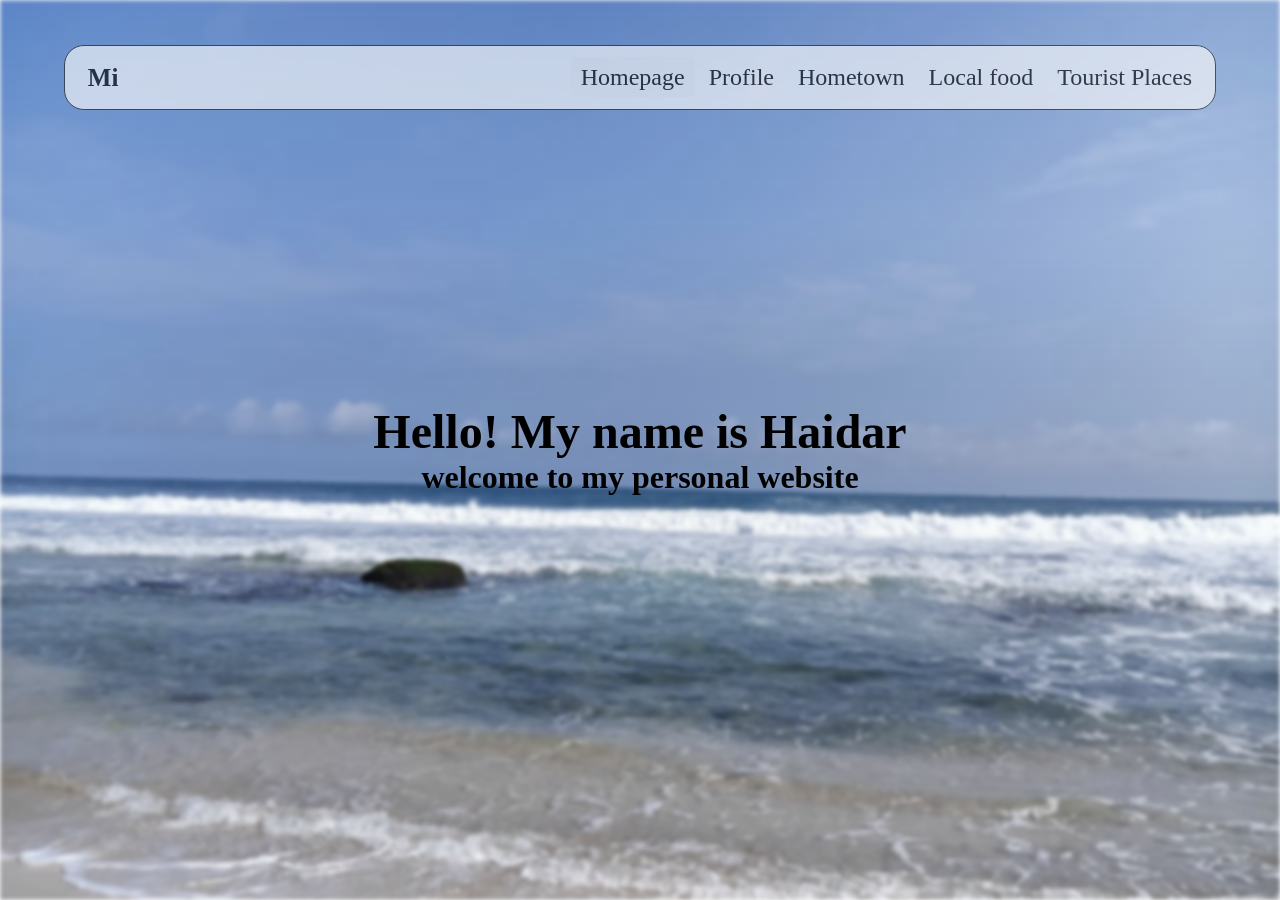
<file: index.html>
<!doctype html>
<html lang="en">
  <head>
    <meta charset="UTF-8" />
    <meta http-equiv="X-UA-Compatible" content="IE=edge" />
    <meta name="viewport" content="width=device-width, initial-scale=1.0" />
    <title>Home Page</title>
    <link rel="stylesheet" href="navbar.css" />
    <link rel="stylesheet" href="index.css" />
  </head>
  <body>
    <nav class="nav-bar">
      <div class="header">
        <a href="index.html" class="logo">Mi</a>
        <div class="header-right">
          <a class="active" href="index.html">Homepage</a>
          <a href="profile.html">Profile</a>
          <a href="hometown.html">Hometown</a>
          <a href="localFood.html">Local food</a>
          <a href="touristPlaces.html">Tourist Places</a>
        </div>
      </div>
    </nav>

    <div class="welcome">
      <h1>Hello! My name is Haidar</h1>
      <h2>welcome to my personal website</h2>
    </div>
    <img class="bg" src="assets/bg1.jpeg" />
  </body>
</html>
</file>
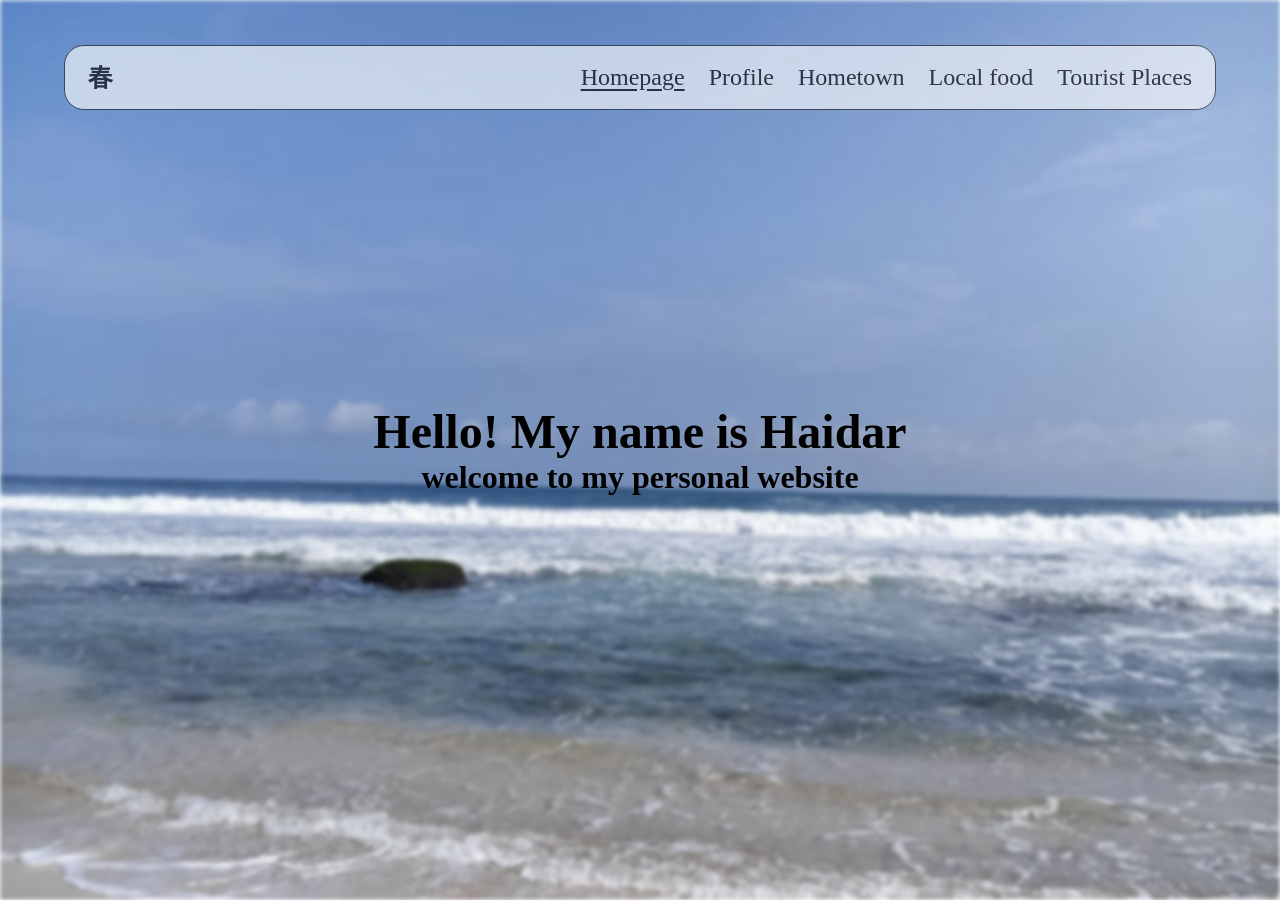
<file: quiz1/index.html>
<!doctype html>
<html lang="en">
  <head>
    <meta charset="UTF-8" />
    <meta http-equiv="X-UA-Compatible" content="IE=edge" />
    <meta name="viewport" content="width=device-width, initial-scale=1.0" />
    <title>Home Page</title>
    <link rel="stylesheet" href="/quiz1/assets/navbar.css" />
    <link rel="stylesheet" href="/quiz1/style.css" />
  </head>
  <body>
    <nav class="nav-bar">
      <div class="header">
        <a href="/quiz1/" class="logo">春</a>
        <div class="header-right">
          <a class="active" href="/quiz1">Homepage</a>
          <a href="/quiz1/profile">Profile</a>
          <a href="/quiz1/hometown">Hometown</a>
          <a href="/quiz1/food">Local food</a>
          <a href="/quiz1/tourist">Tourist Places</a>
        </div>
      </div>
    </nav>

    <div class="welcome">
      <h1>Hello! My name is Haidar</h1>
      <h2>welcome to my personal website</h2>
    </div>
    <img class="bg" src="/quiz1/assets/bg1.jpeg" />
  </body>
</html>
</file>
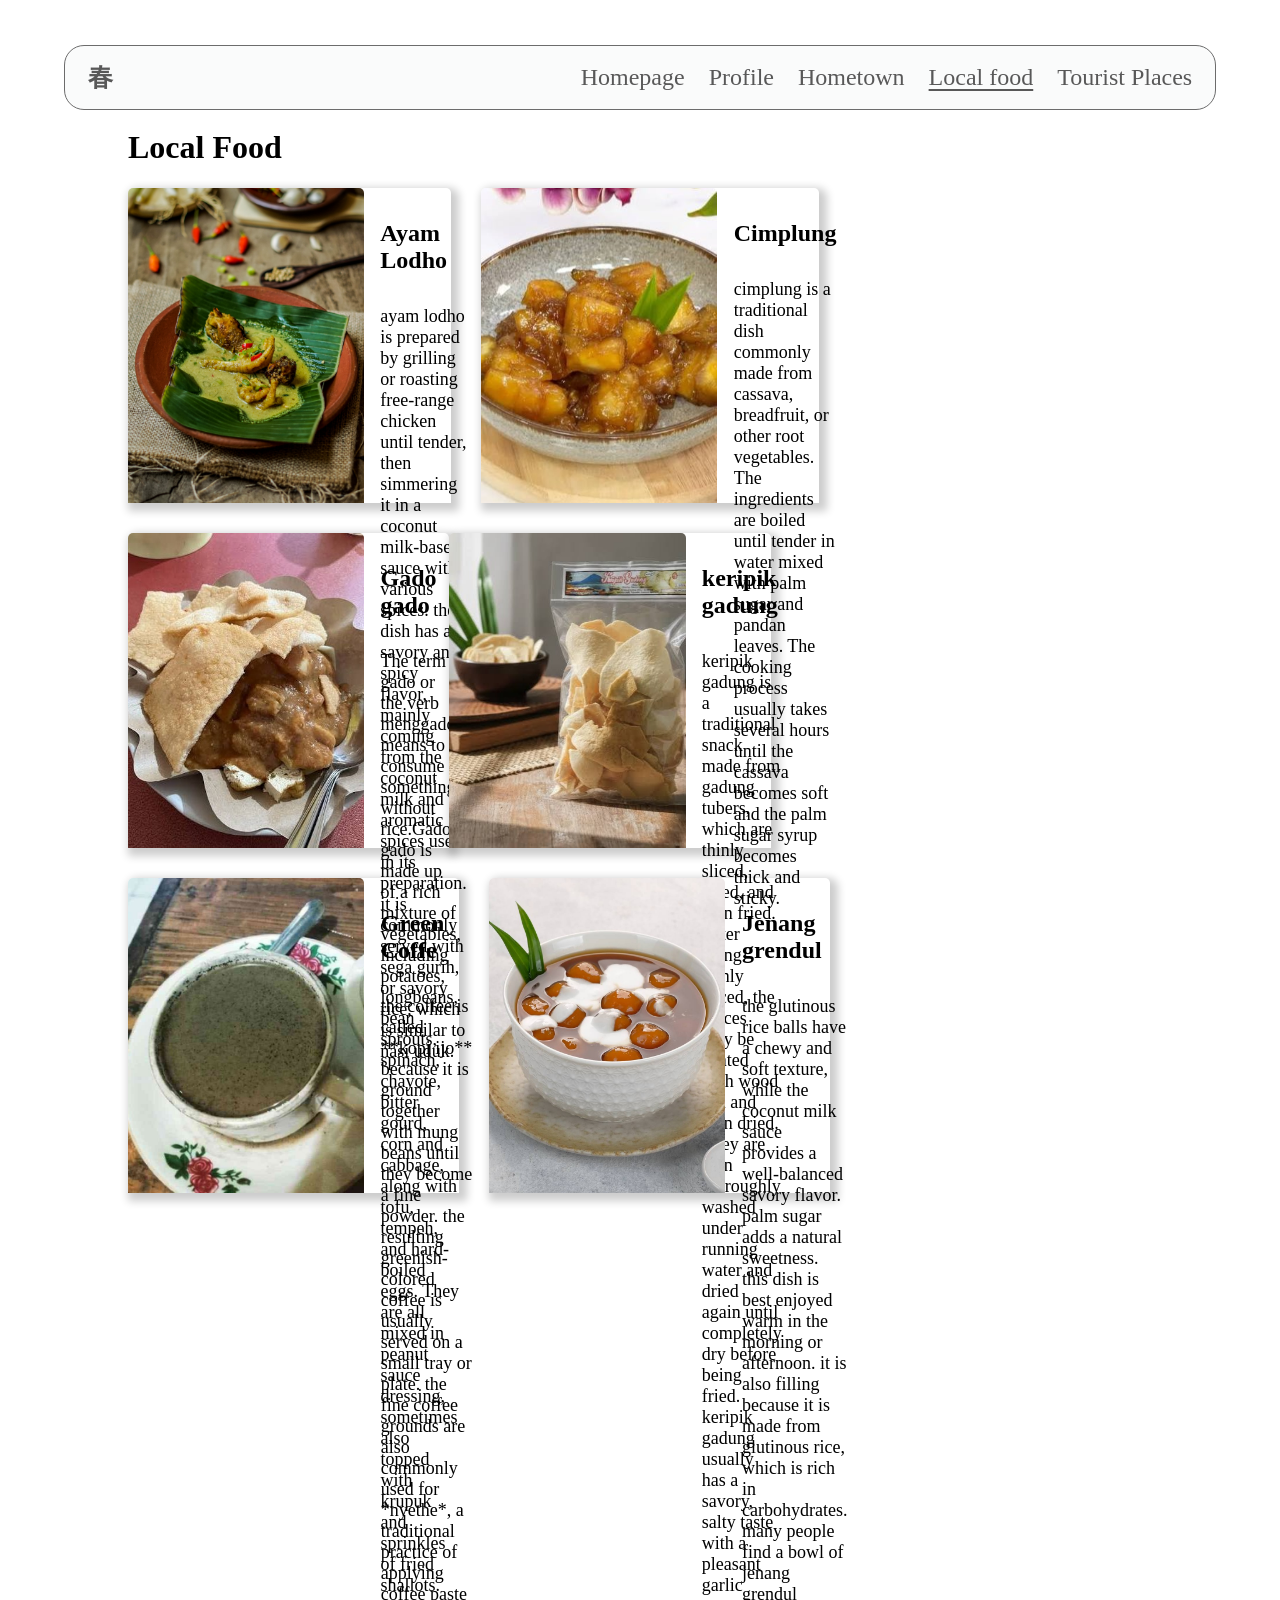
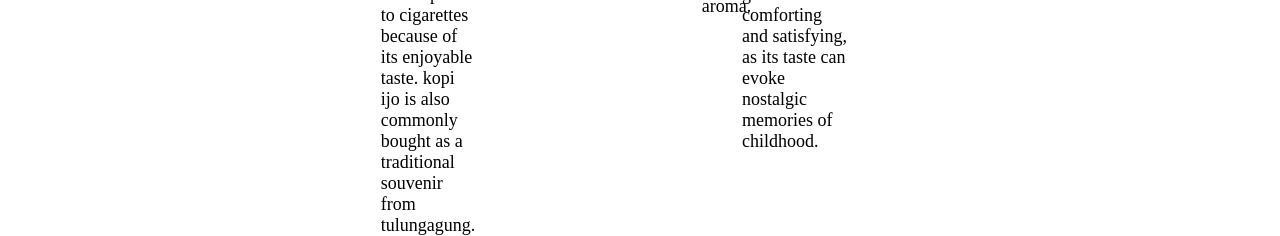
<file: quiz1/food/index.html>
<!doctype html>
<html lang="en">
  <head>
    <meta charset="UTF-8" />
    <meta http-equiv="X-UA-Compatible" content="IE=edge" />
    <meta name="viewport" content="width=device-width, initial-scale=1.0" />
    <title>Local Food</title>
    <link rel="stylesheet" href="/quiz1/assets/navbar.css" />
    <link rel="stylesheet" href="/quiz1/assets/cards.css" />
  </head>
  <body>
    <nav class="nav-bar">
      <div class="header">
        <a href="/quiz1" class="logo">春</a>
        <div class="header-right">
          <a href="/quiz1">Homepage</a>
          <a href="/quiz1/profile">Profile</a>
          <a href="/quiz1/hometown">Hometown</a>
          <a class="active" href="/quiz1/food">Local food</a>
          <a href="/quiz1/tourist">Tourist Places</a>
        </div>
      </div>
    </nav>

    <div class="main">
      <div class="main-title">
        <h1>Local Food</h1>
        <article></article>

        <div class="cards">
          <div class="card">
            <img
              src="/quiz1/assets/Ayam-lodho-bakar.jpg"
              alt="Ayam lodho"
              style="height: 100%"
            />
            <div class="container">
              <h4>Ayam Lodho</h4>
              <p>
                ayam lodho is prepared by grilling or roasting free-range
                chicken until tender, then simmering it in a coconut milk-based
                sauce with various spices. the dish has a savory and spicy
                flavor, mainly coming from the coconut milk and aromatic spices
                used in its preparation. it is commonly served with sega gurih,
                or savory rice, which is similar to nasi uduk.
              </p>
            </div>
          </div>
          <div class="card">
            <img
              src="/quiz1/assets/cimplung.jpg"
              alt="cimplung"
              style="height: 100%"
            />
            <div class="container">
              <h4>Cimplung</h4>
              <p>
                cimplung is a traditional dish commonly made from cassava,
                breadfruit, or other root vegetables. The ingredients are boiled
                until tender in water mixed with palm sugar and pandan leaves.
                The cooking process usually takes several hours until the
                cassava becomes soft and the palm sugar syrup becomes thick and
                sticky.
              </p>
            </div>
          </div>
          <div class="card">
            <img
              src="/quiz1/assets/gado gado.jpg"
              alt="Gado gado"
              style="height: 100%"
            />
            <div class="container">
              <h4>Gado gado</h4>
              <p>
                The term gado or the verb menggado means to consume something
                without rice.Gado-gado is made up of a rich mixture of
                vegetables, including potatoes, longbeans, bean sprouts,
                spinach, chayote, bitter gourd, corn and cabbage, along with
                tofu, tempeh, and hard-boiled eggs. They are all mixed in peanut
                sauce dressing, sometimes also topped with krupuk and sprinkles
                of fried shallots.
              </p>
            </div>
          </div>
          <div class="card">
            <img
              src="/quiz1/assets/Kerupuk-gadung.jpg"
              alt="Gadung (wild yam) crackers"
              style="height: 100%"
            />
            <div class="container">
              <h4>keripik gadung</h4>
              <p>
                keripik gadung is a traditional snack made from gadung tubers,
                which are thinly sliced, dried, and then fried. After being
                thinly sliced, the pieces may be coated with wood ash and then
                dried. They are then thoroughly washed under running water and
                dried again until completely dry before being fried. keripik
                gadung usually has a savory, salty taste with a pleasant garlic
                aroma.
              </p>
            </div>
          </div>
          <div class="card">
            <img
              src="/quiz1/assets/kopi ijo.jpg"
              alt="green coffe"
              style="height: 100%"
            />
            <div class="container">
              <h4>Green Coffe</h4>
              <p>
                the coffee is called **kopi ijo** because it is ground together
                with mung beans until they become a fine powder. the resulting
                greenish-colored coffee is usually served on a small tray or
                plate. the fine coffee grounds are also commonly used for
                *nyethe*, a traditional practice of applying coffee paste to
                cigarettes because of its enjoyable taste. kopi ijo is also
                commonly bought as a traditional souvenir from tulungagung.
              </p>
            </div>
          </div>
          <div class="card">
            <img
              src="/quiz1/assets/Jenang-Grendul.jpg"
              alt="jenang grendul"
              style="height: 100%"
            />
            <div class="container">
              <h4>Jenang grendul</h4>
              <p>
                the glutinous rice balls have a chewy and soft texture, while
                the coconut milk sauce provides a well-balanced savory flavor.
                palm sugar adds a natural sweetness. this dish is best enjoyed
                warm in the morning or afternoon. it is also filling because it
                is made from glutinous rice, which is rich in carbohydrates.
                many people find a bowl of jenang grendul comforting and
                satisfying, as its taste can evoke nostalgic memories of
                childhood.
              </p>
            </div>
          </div>
        </div>
      </div>
    </div>
  </body>
</html>
</file>
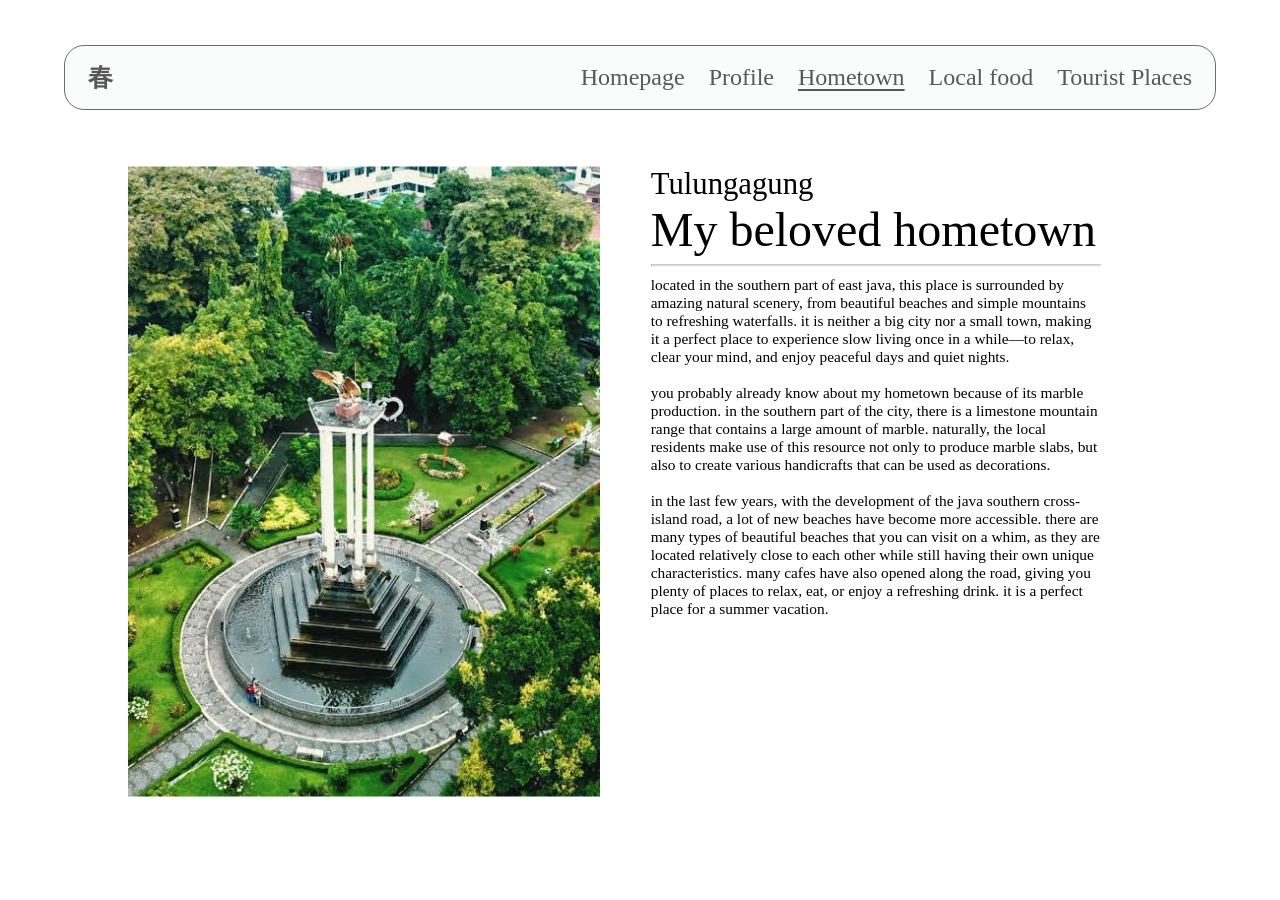
<file: quiz1/hometown/index.html>
<!doctype html>
<html lang="en">
  <head>
    <meta charset="UTF-8" />
    <meta http-equiv="X-UA-Compatible" content="IE=edge" />
    <meta name="viewport" content="width=device-width, initial-scale=1.0" />
    <title>Hometown</title>
    <link rel="stylesheet" href="/quiz1/assets/navbar.css" />
    <link rel="stylesheet" href="/quiz1/hometown/hometown.css" />
  </head>
  <body>
    <nav class="nav-bar">
      <div class="header">
        <a href="/quiz1" class="logo">春</a>
        <div class="header-right">
          <a href="/quiz1">Homepage</a>
          <a href="/quiz1/profile">Profile</a>
          <a class="active" href="/quiz1/hometown">Hometown</a>
          <a href="/quiz1/food">Local food</a>
          <a href="/quiz1/tourist">Tourist Places</a>
        </div>
      </div>
    </nav>

    <div class="center">
      <div class="main">
        <img src="/quiz1/assets/tulungagung.jpg" alt="foto tulungagung" />
        <div class="desc">
          <h1>Tulungagung</h1>
          <h2>My beloved hometown</h2>
          <hr />
          <article>
            located in the southern part of east java, this place is surrounded
            by amazing natural scenery, from beautiful beaches and simple
            mountains to refreshing waterfalls. it is neither a big city nor a
            small town, making it a perfect place to experience slow living once
            in a while—to relax, clear your mind, and enjoy peaceful days and
            quiet nights.
            <br />
            <br />
            you probably already know about my hometown because of its marble
            production. in the southern part of the city, there is a limestone
            mountain range that contains a large amount of marble. naturally,
            the local residents make use of this resource not only to produce
            marble slabs, but also to create various handicrafts that can be
            used as decorations.
            <br />
            <br />
            in the last few years, with the development of the java southern
            cross-island road, a lot of new beaches have become more accessible.
            there are many types of beautiful beaches that you can visit on a
            whim, as they are located relatively close to each other while still
            having their own unique characteristics. many cafes have also opened
            along the road, giving you plenty of places to relax, eat, or enjoy
            a refreshing drink. it is a perfect place for a summer vacation.
          </article>
        </div>
      </div>
    </div>
  </body>
</html>
</file>
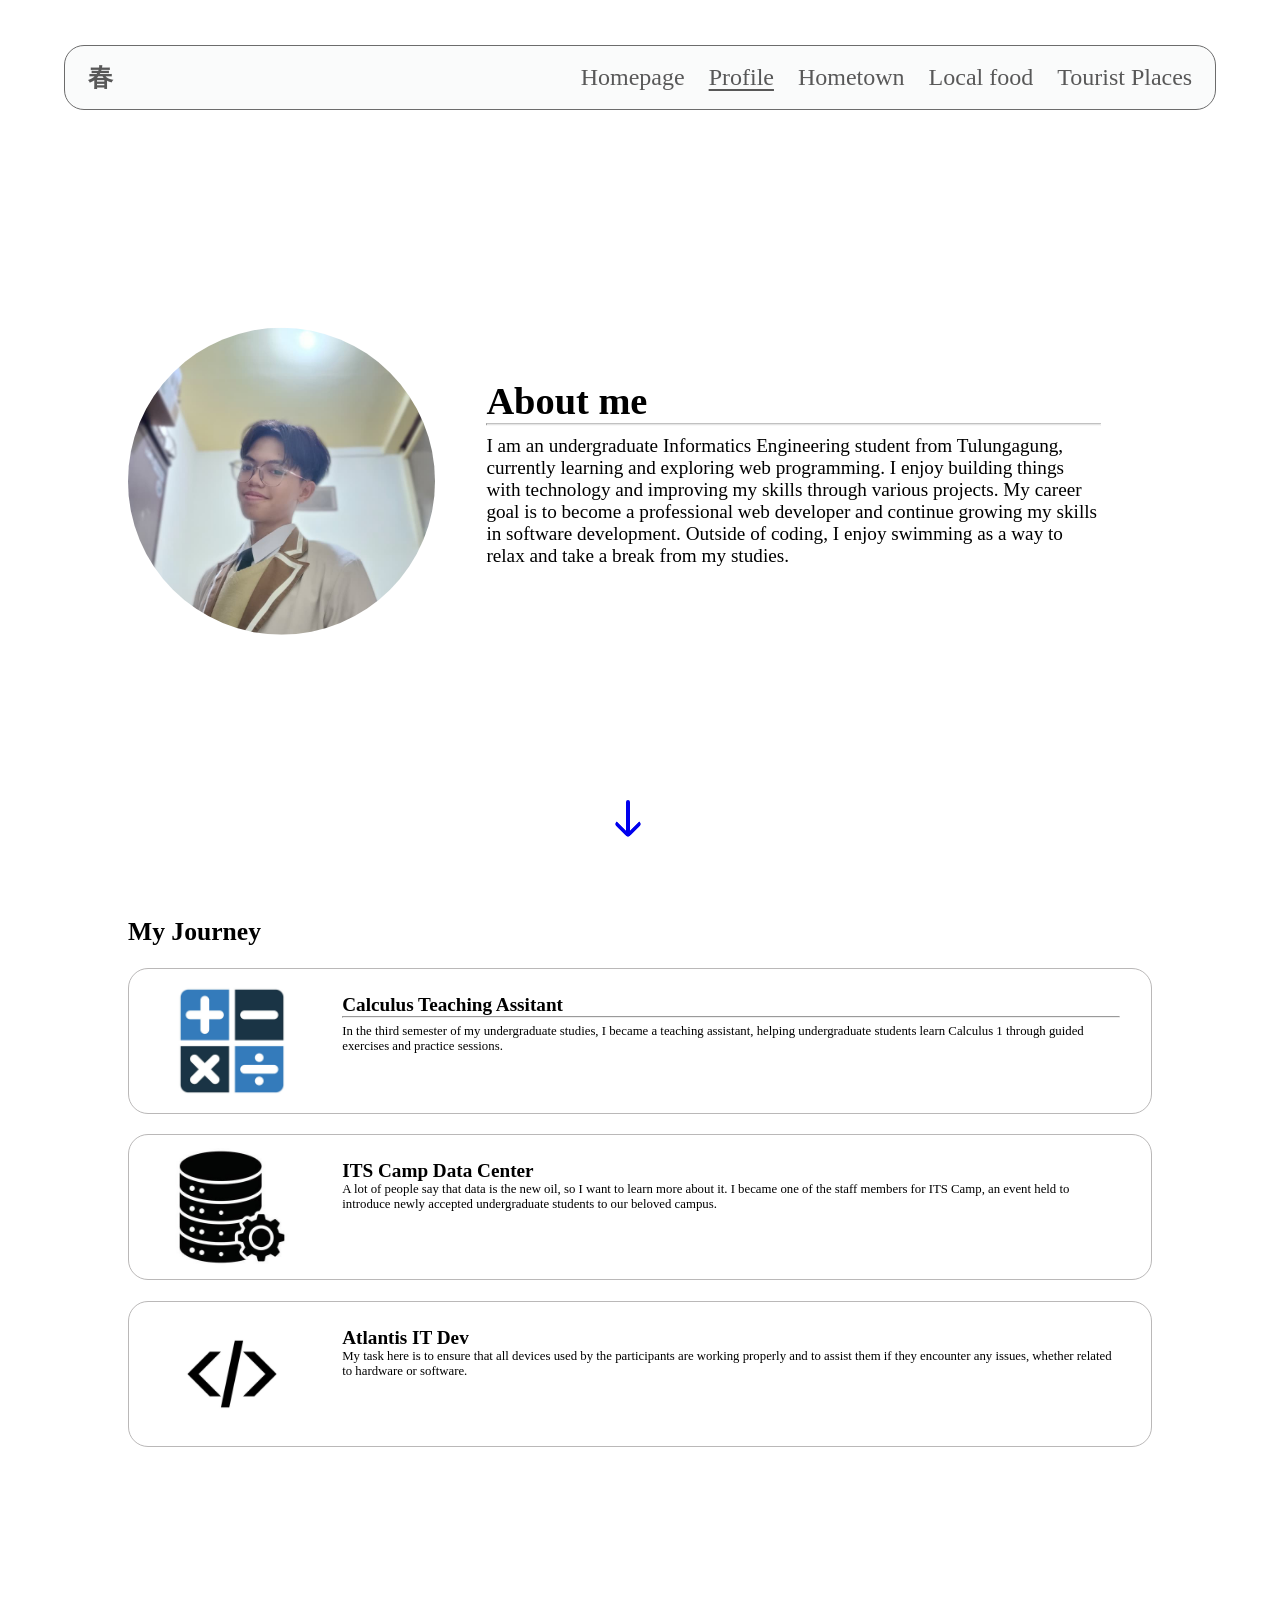
<file: quiz1/profile/index.html>
<!doctype html>
<html lang="en">
  <head>
    <meta charset="UTF-8" />
    <meta http-equiv="X-UA-Compatible" content="IE=edge" />
    <meta name="viewport" content="width=device-width, initial-scale=1.0" />
    <title>Profile</title>
    <link rel="stylesheet" href="/quiz1/assets/navbar.css" />
    <link rel="stylesheet" href="/quiz1/profile/profile.css" />
  </head>
  <body>
    <nav class="nav-bar">
      <div class="header">
        <a href="/quiz1" class="logo">春</a>
        <div class="header-right">
          <a href="/quiz1">Homepage</a>
          <a class="active" href="/quiz1/profile">Profile</a>
          <a href="/quiz1/hometown">Hometown</a>
          <a href="/quiz1/food">Local food</a>
          <a href="/quiz1/tourist">Tourist Places</a>
        </div>
      </div>
    </nav>

    <div class="aboutMe">
      <img src="/quiz1/assets/me.jpeg" alt="myself" />
      <div class="description">
        <h1>About me</h1>
        <hr />
        <article class="desc">
          I am an undergraduate Informatics Engineering student from
          Tulungagung, currently learning and exploring web programming. I enjoy
          building things with technology and improving my skills through
          various projects. My career goal is to become a professional web
          developer and continue growing my skills in software development.
          Outside of coding, I enjoy swimming as a way to relax and take a break
          from my studies.
        </article>
      </div>
    </div>

    <a href="#end">
      <div class="down-arrow"></div>
    </a>

    <div class="journey">
      <h1>My Journey</h1>
      <div class="resume">
        <img src="/quiz1/assets/math.jpg" alt="mathIcon" />
        <div class="desc">
          <h2>Calculus Teaching Assitant</h2>
          <hr />
          <article>
            In the third semester of my undergraduate studies, I became a
            teaching assistant, helping undergraduate students learn Calculus 1
            through guided exercises and practice sessions.
          </article>
        </div>
      </div>
      <div class="resume">
        <img src="/quiz1/assets/datcen.jpg" alt="data management" />
        <div class="desc">
          <h2>ITS Camp Data Center</h2>
          <article>
            A lot of people say that data is the new oil, so I want to learn
            more about it. I became one of the staff members for ITS Camp, an
            event held to introduce newly accepted undergraduate students to our
            beloved campus.
          </article>
        </div>
      </div>
      <div class="resume" id="end">
        <img src="/quiz1/assets/coding.jpg" alt="" />
        <div class="desc">
          <h2>Atlantis IT Dev</h2>
          <article>
            My task here is to ensure that all devices used by the participants
            are working properly and to assist them if they encounter any
            issues, whether related to hardware or software.
          </article>
        </div>
      </div>
    </div>
  </body>
</html>
</file>
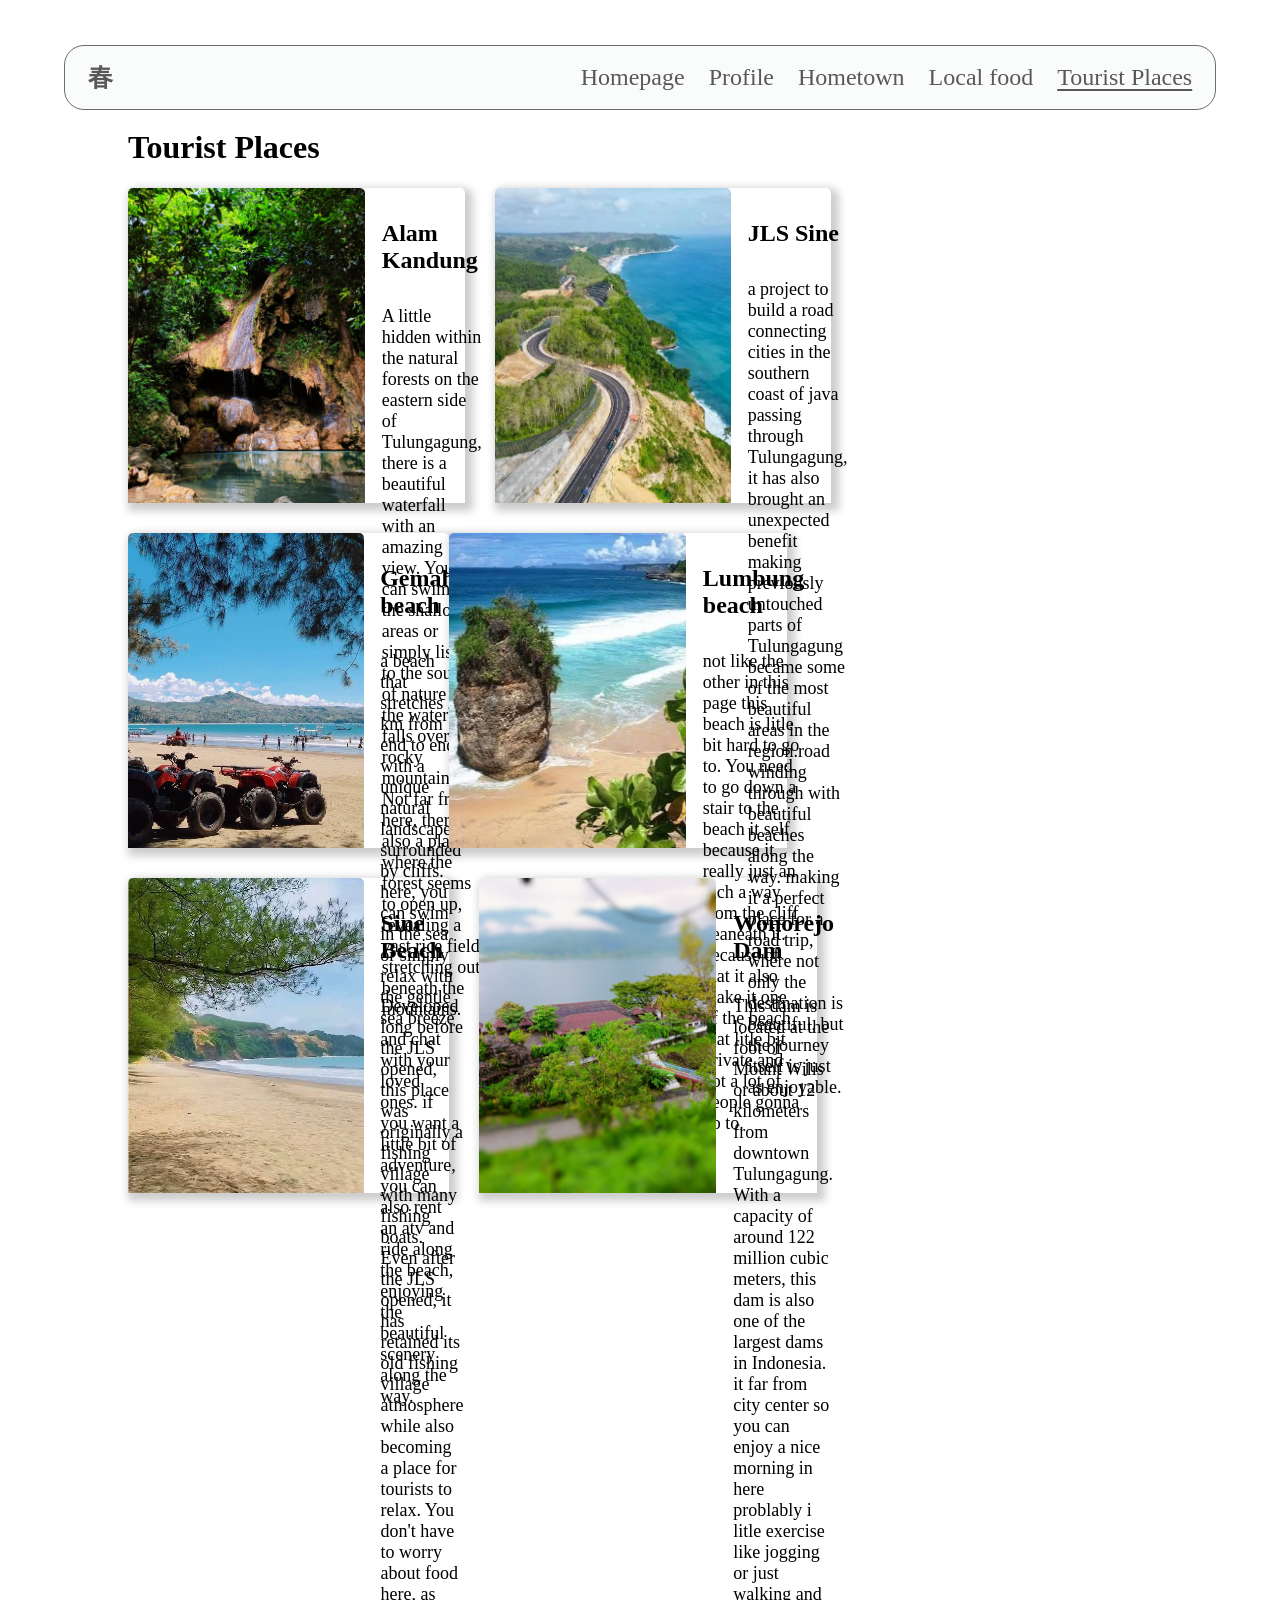
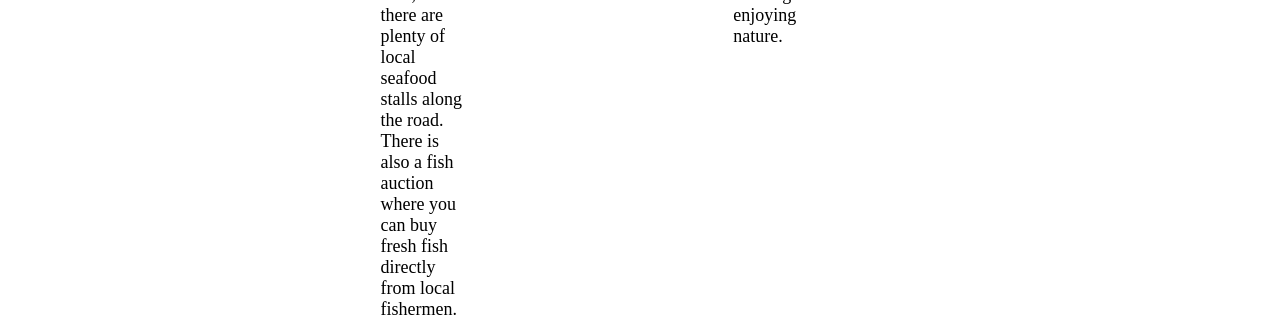
<file: quiz1/tourist/index.html>
<!doctype html>
<html lang="en">
  <head>
    <meta charset="UTF-8" />
    <meta http-equiv="X-UA-Compatible" content="IE=edge" />
    <meta name="viewport" content="width=device-width, initial-scale=1.0" />
    <title>Tourist Place</title>
    <link rel="stylesheet" href="/quiz1/assets/navbar.css" />
    <link rel="stylesheet" href="/quiz1/assets/cards.css" />
  </head>
  <body>
    <nav class="nav-bar">
      <div class="header">
        <a href="/quiz1" class="logo">春</a>
        <div class="header-right">
          <a href="/quiz1">Homepage</a>
          <a href="/quiz1/profile/">Profile</a>
          <a href="/quiz1/hometown">Hometown</a>
          <a href="/quiz1/food">Local food</a>
          <a class="active" href="/quiz1/tourist">Tourist Places</a>
        </div>
      </div>
    </nav>

    <div class="main">
      <div class="main-title">
        <h1>Tourist Places</h1>
        <article></article>

        <div class="cards">
          <div class="card">
            <img
              src="/quiz1/assets/alam kandung.jpeg"
              alt="alam kandung"
              style="height: 100%"
            />
            <div class="container">
              <h4>Alam Kandung</h4>
              <p>
                A little hidden within the natural forests on the eastern side
                of Tulungagung, there is a beautiful waterfall with an amazing
                view. You can swim in the shallow areas or simply listen to the
                sounds of nature as the water falls over the rocky mountains.
                Not far from here, there is also a place where the forest seems
                to open up, revealing a vast rice field stretching out beneath
                the mountains.
              </p>
            </div>
          </div>
          <div class="card">
            <img
              src="/quiz1/assets/jls sine.jpg"
              alt="JLS Sine"
              style="height: 100%"
            />
            <div class="container">
              <h4>JLS Sine</h4>
              <p>
                a project to build a road connecting cities in the southern
                coast of java passing through Tulungagung, it has also brought
                an unexpected benefit making previously untouched parts of
                Tulungagung became some of the most beautiful areas in the
                region.road winding through with beautiful beaches along the
                way. making it a perfect place for a road trip, where not only
                the destination is beautiful, but the journey itself is just as
                enjoyable.
              </p>
            </div>
          </div>
          <div class="card">
            <img
              src="/quiz1/assets/pantai gemah.jpg"
              alt="Avatar"
              style="height: 100%"
            />
            <div class="container">
              <h4>Gemah beach</h4>
              <p>
                a beach that stretches 2 km from end to end, with a unique
                natural landscape surrounded by cliffs. here, you can swim in
                the sea or simply relax with the gentle sea breeze and chat with
                your loved ones. if you want a little bit of adventure, you can
                also rent an atv and ride along the beach, enjoying the
                beautiful scenery along the way.
              </p>
            </div>
          </div>
          <div class="card">
            <img
              src="/quiz1/assets/pantai lumbung.jpg"
              alt="pantai lumbung"
              style="height: 100%"
            />
            <div class="container">
              <h4>Lumbung beach</h4>
              <p>
                not like the other in this page this beach is litle bit hard to
                go to. You need to go down a stair to the beach it self because
                it really just an inch a way from the cliff beaneath it. because
                of that it also make it one of the beach that litle bit private
                and not a lot of people gonna go to.
              </p>
            </div>
          </div>
          <div class="card">
            <img
              src="/quiz1/assets/pantai sine.jpg"
              alt="pantai sine"
              style="height: 100%"
            />
            <div class="container">
              <h4>Sine Beach</h4>
              <p>
                Developed long before the JLS opened, this place was originally
                a fishing village with many fishing boats. Even after the JLS
                opened, it has retained its old fishing village atmosphere while
                also becoming a place for tourists to relax. You don't have to
                worry about food here, as there are plenty of local seafood
                stalls along the road. There is also a fish auction where you
                can buy fresh fish directly from local fishermen.
              </p>
            </div>
          </div>
          <div class="card">
            <img
              src="/quiz1/assets/wonorejo resorvoir.jpeg"
              alt="wonorejo dam"
              style="height: 100%"
            />
            <div class="container">
              <h4>Wonorejo Dam</h4>
              <p>
                This dam is located at the foot of Mount Wilis or about 12
                kilometers from downtown Tulungagung. With a capacity of around
                122 million cubic meters, this dam is also one of the largest
                dams in Indonesia. it far from city center so you can enjoy a
                nice morning in here problably i litle exercise like jogging or
                just walking and enjoying nature.
              </p>
            </div>
          </div>
        </div>
      </div>
    </div>
  </body>
</html>
</file>
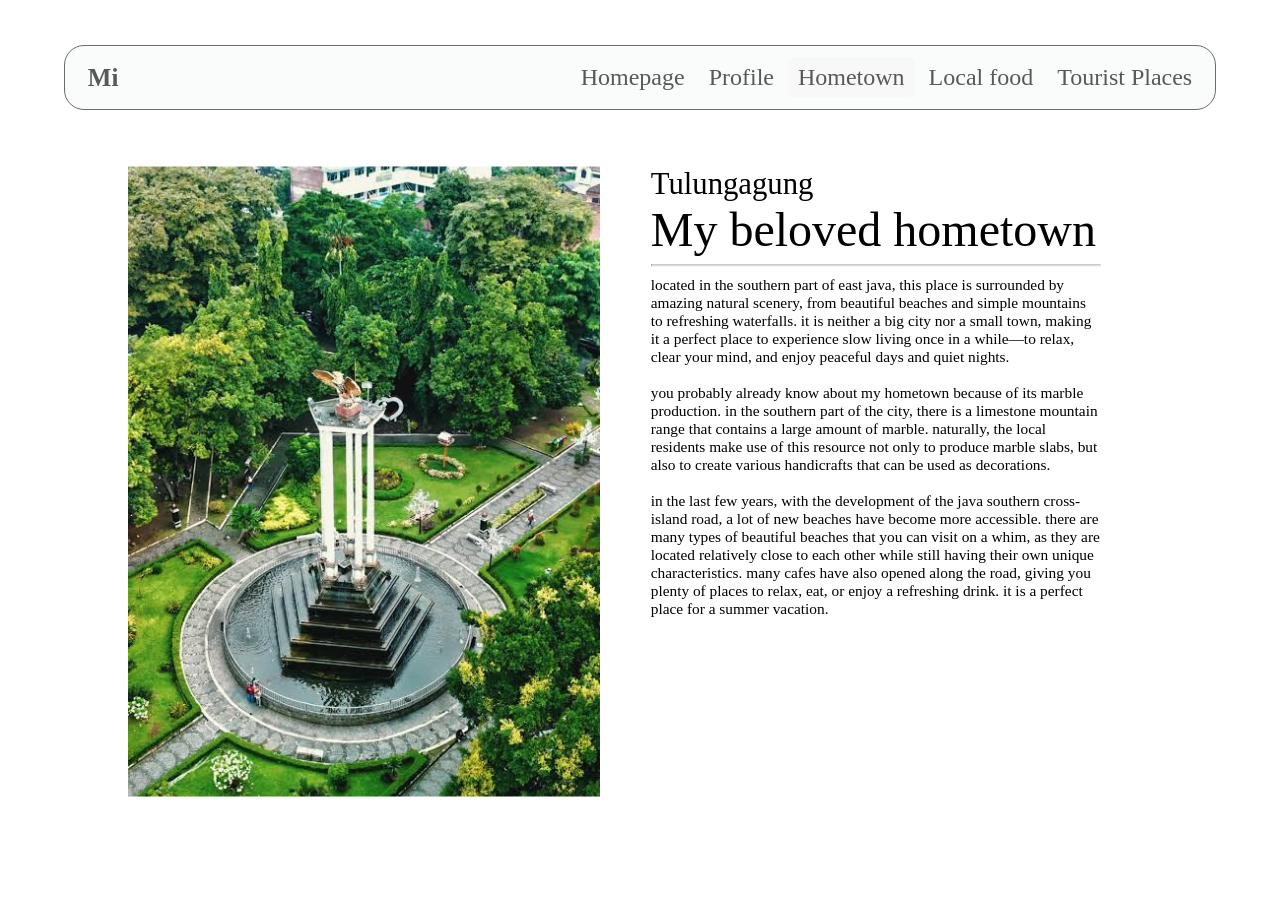
<file: hometown.html>
<!doctype html>
<html lang="en">
  <head>
    <meta charset="UTF-8" />
    <meta http-equiv="X-UA-Compatible" content="IE=edge" />
    <meta name="viewport" content="width=device-width, initial-scale=1.0" />
    <title>Hometown</title>
    <link rel="stylesheet" href="navbar.css" />
    <link rel="stylesheet" href="hometown.css" />
  </head>
  <body>
    <nav class="nav-bar">
      <div class="header">
        <a href="index.html" class="logo">Mi</a>
        <div class="header-right">
          <a href="index.html">Homepage</a>
          <a href="profile.html">Profile</a>
          <a class="active" href="hometown.html">Hometown</a>
          <a href="localFood.html">Local food</a>
          <a href="touristPlaces.html">Tourist Places</a>
        </div>
      </div>
    </nav>

    <div class="center">
      <div class="main">
        <img src="assets/tulungagung.jpg" alt="foto tulungagung" />
        <div class="desc">
          <h1>Tulungagung</h1>
          <h2>My beloved hometown</h2>
          <hr />
          <article>
            located in the southern part of east java, this place is surrounded
            by amazing natural scenery, from beautiful beaches and simple
            mountains to refreshing waterfalls. it is neither a big city nor a
            small town, making it a perfect place to experience slow living once
            in a while—to relax, clear your mind, and enjoy peaceful days and
            quiet nights.
            <br />
            <br />
            you probably already know about my hometown because of its marble
            production. in the southern part of the city, there is a limestone
            mountain range that contains a large amount of marble. naturally,
            the local residents make use of this resource not only to produce
            marble slabs, but also to create various handicrafts that can be
            used as decorations.
            <br />
            <br />
            in the last few years, with the development of the java southern
            cross-island road, a lot of new beaches have become more accessible.
            there are many types of beautiful beaches that you can visit on a
            whim, as they are located relatively close to each other while still
            having their own unique characteristics. many cafes have also opened
            along the road, giving you plenty of places to relax, eat, or enjoy
            a refreshing drink. it is a perfect place for a summer vacation.
          </article>
        </div>
      </div>
    </div>
  </body>
</html>
</file>
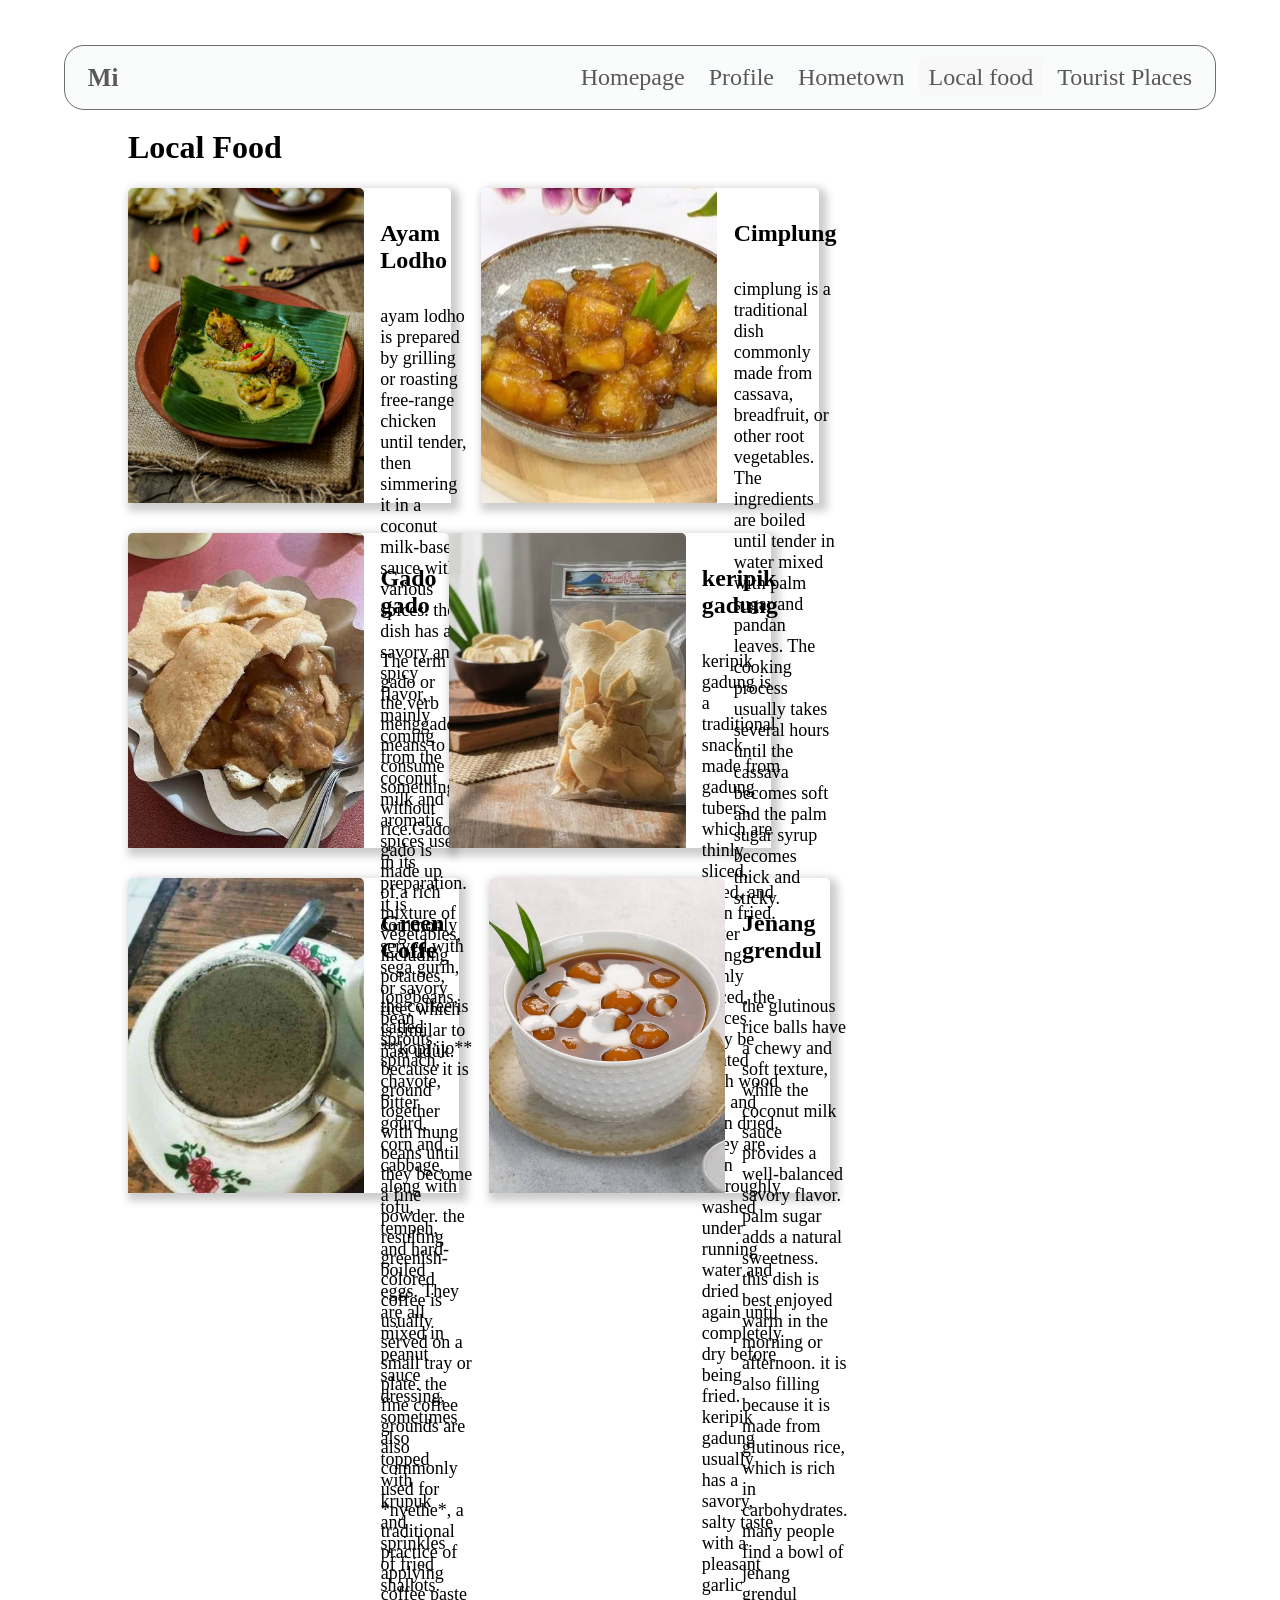
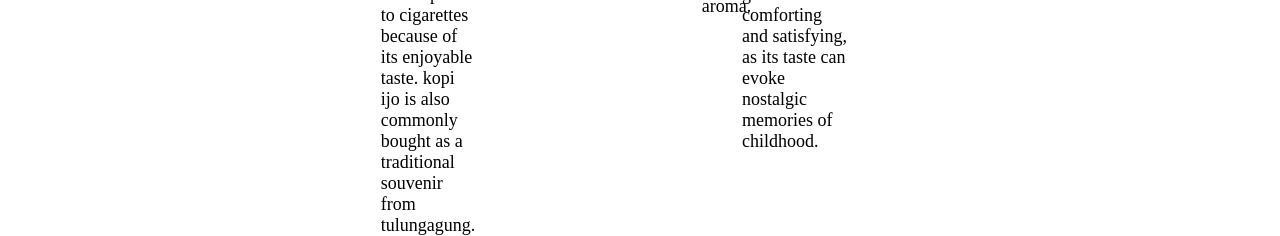
<file: localFood.html>
<!doctype html>
<html lang="en">
  <head>
    <meta charset="UTF-8" />
    <meta http-equiv="X-UA-Compatible" content="IE=edge" />
    <meta name="viewport" content="width=device-width, initial-scale=1.0" />
    <title>Local Food</title>
    <link rel="stylesheet" href="navbar.css" />
    <link rel="stylesheet" href="cards.css" />
  </head>
  <body>
    <nav class="nav-bar">
      <div class="header">
        <a href="index.html" class="logo">Mi</a>
        <div class="header-right">
          <a href="index.html">Homepage</a>
          <a href="profile.html">Profile</a>
          <a href="hometown.html">Hometown</a>
          <a class="active" href="localFood.html">Local food</a>
          <a href="touristPlaces.html">Tourist Places</a>
        </div>
      </div>
    </nav>

    <div class="main">
      <div class="main-title">
        <h1>Local Food</h1>
        <article></article>

        <div class="cards">
          <div class="card">
            <img
              src="assets/Ayam-lodho-bakar.jpg"
              alt="Ayam lodho"
              style="height: 100%"
            />
            <div class="container">
              <h4>Ayam Lodho</h4>
              <p>
                ayam lodho is prepared by grilling or roasting free-range
                chicken until tender, then simmering it in a coconut milk-based
                sauce with various spices. the dish has a savory and spicy
                flavor, mainly coming from the coconut milk and aromatic spices
                used in its preparation. it is commonly served with sega gurih,
                or savory rice, which is similar to nasi uduk.
              </p>
            </div>
          </div>
          <div class="card">
            <img
              src="assets/cimplung.jpg"
              alt="cimplung"
              style="height: 100%"
            />
            <div class="container">
              <h4>Cimplung</h4>
              <p>
                cimplung is a traditional dish commonly made from cassava,
                breadfruit, or other root vegetables. The ingredients are boiled
                until tender in water mixed with palm sugar and pandan leaves.
                The cooking process usually takes several hours until the
                cassava becomes soft and the palm sugar syrup becomes thick and
                sticky.
              </p>
            </div>
          </div>
          <div class="card">
            <img
              src="assets/gado gado.jpg"
              alt="Gado gado"
              style="height: 100%"
            />
            <div class="container">
              <h4>Gado gado</h4>
              <p>
                The term gado or the verb menggado means to consume something
                without rice.Gado-gado is made up of a rich mixture of
                vegetables, including potatoes, longbeans, bean sprouts,
                spinach, chayote, bitter gourd, corn and cabbage, along with
                tofu, tempeh, and hard-boiled eggs. They are all mixed in peanut
                sauce dressing, sometimes also topped with krupuk and sprinkles
                of fried shallots.
              </p>
            </div>
          </div>
          <div class="card">
            <img
              src="assets/Kerupuk-gadung.jpg"
              alt="Gadung (wild yam) crackers"
              style="height: 100%"
            />
            <div class="container">
              <h4>keripik gadung</h4>
              <p>
                keripik gadung is a traditional snack made from gadung tubers,
                which are thinly sliced, dried, and then fried. After being
                thinly sliced, the pieces may be coated with wood ash and then
                dried. They are then thoroughly washed under running water and
                dried again until completely dry before being fried. keripik
                gadung usually has a savory, salty taste with a pleasant garlic
                aroma.
              </p>
            </div>
          </div>
          <div class="card">
            <img
              src="assets/kopi ijo.jpg"
              alt="green coffe"
              style="height: 100%"
            />
            <div class="container">
              <h4>Green Coffe</h4>
              <p>
                the coffee is called **kopi ijo** because it is ground together
                with mung beans until they become a fine powder. the resulting
                greenish-colored coffee is usually served on a small tray or
                plate. the fine coffee grounds are also commonly used for
                *nyethe*, a traditional practice of applying coffee paste to
                cigarettes because of its enjoyable taste. kopi ijo is also
                commonly bought as a traditional souvenir from tulungagung.
              </p>
            </div>
          </div>
          <div class="card">
            <img
              src="assets/Jenang-Grendul.jpg"
              alt="jenang grendul"
              style="height: 100%"
            />
            <div class="container">
              <h4>Jenang grendul</h4>
              <p>
                the glutinous rice balls have a chewy and soft texture, while
                the coconut milk sauce provides a well-balanced savory flavor.
                palm sugar adds a natural sweetness. this dish is best enjoyed
                warm in the morning or afternoon. it is also filling because it
                is made from glutinous rice, which is rich in carbohydrates.
                many people find a bowl of jenang grendul comforting and
                satisfying, as its taste can evoke nostalgic memories of
                childhood.
              </p>
            </div>
          </div>
        </div>
      </div>
    </div>
  </body>
</html>
</file>
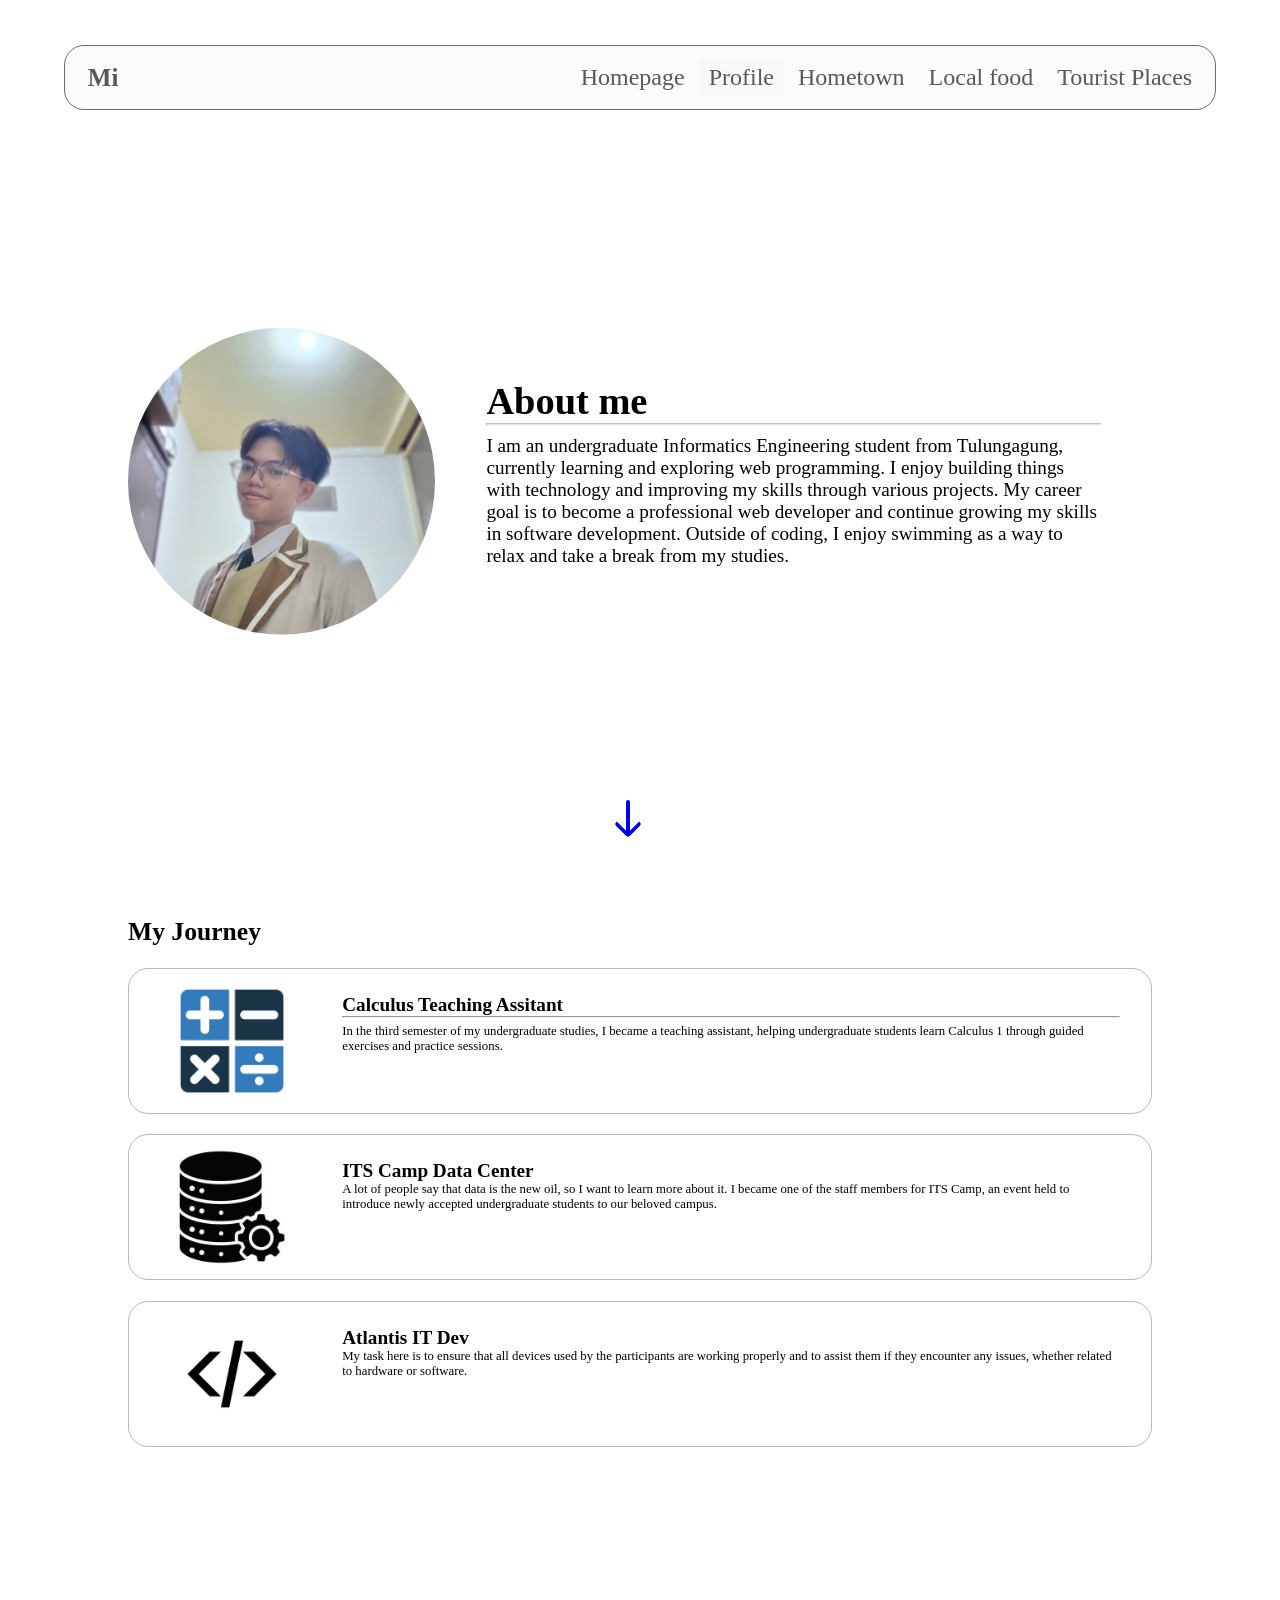
<file: profile.html>
<!doctype html>
<html lang="en">
  <head>
    <meta charset="UTF-8" />
    <meta http-equiv="X-UA-Compatible" content="IE=edge" />
    <meta name="viewport" content="width=device-width, initial-scale=1.0" />
    <title>Profile</title>
    <link rel="stylesheet" href="navbar.css" />
    <link rel="stylesheet" href="profile.css" />
  </head>
  <body>
    <nav class="nav-bar">
      <div class="header">
        <a href="index.html" class="logo">Mi</a>
        <div class="header-right">
          <a href="index.html">Homepage</a>
          <a class="active" href="profile.html">Profile</a>
          <a href="hometown.html">Hometown</a>
          <a href="localFood.html">Local food</a>
          <a href="touristPlaces.html">Tourist Places</a>
        </div>
      </div>
    </nav>

    <div class="aboutMe">
      <img src="assets/me.jpeg" alt="myself" />
      <div class="description">
        <h1>About me</h1>
        <hr />
        <article class="desc">
          I am an undergraduate Informatics Engineering student from
          Tulungagung, currently learning and exploring web programming. I enjoy
          building things with technology and improving my skills through
          various projects. My career goal is to become a professional web
          developer and continue growing my skills in software development.
          Outside of coding, I enjoy swimming as a way to relax and take a break
          from my studies.
        </article>
      </div>
    </div>

    <a href="#end">
      <div class="down-arrow"></div>
    </a>

    <div class="journey">
      <h1>My Journey</h1>
      <div class="resume">
        <img src="assets/math.jpg" alt="mathIcon" />
        <div class="desc">
          <h2>Calculus Teaching Assitant</h2>
          <hr />
          <article>
            In the third semester of my undergraduate studies, I became a
            teaching assistant, helping undergraduate students learn Calculus 1
            through guided exercises and practice sessions.
          </article>
        </div>
      </div>
      <div class="resume">
        <img src="assets/datcen.jpg" alt="data management" />
        <div class="desc">
          <h2>ITS Camp Data Center</h2>
          <article>
            A lot of people say that data is the new oil, so I want to learn
            more about it. I became one of the staff members for ITS Camp, an
            event held to introduce newly accepted undergraduate students to our
            beloved campus.
          </article>
        </div>
      </div>
      <div class="resume" id="end">
        <img src="assets/coding.jpg" alt="" />
        <div class="desc">
          <h2>Atlantis IT Dev</h2>
          <article>
            My task here is to ensure that all devices used by the participants
            are working properly and to assist them if they encounter any
            issues, whether related to hardware or software.
          </article>
        </div>
      </div>
    </div>
  </body>
</html>
</file>
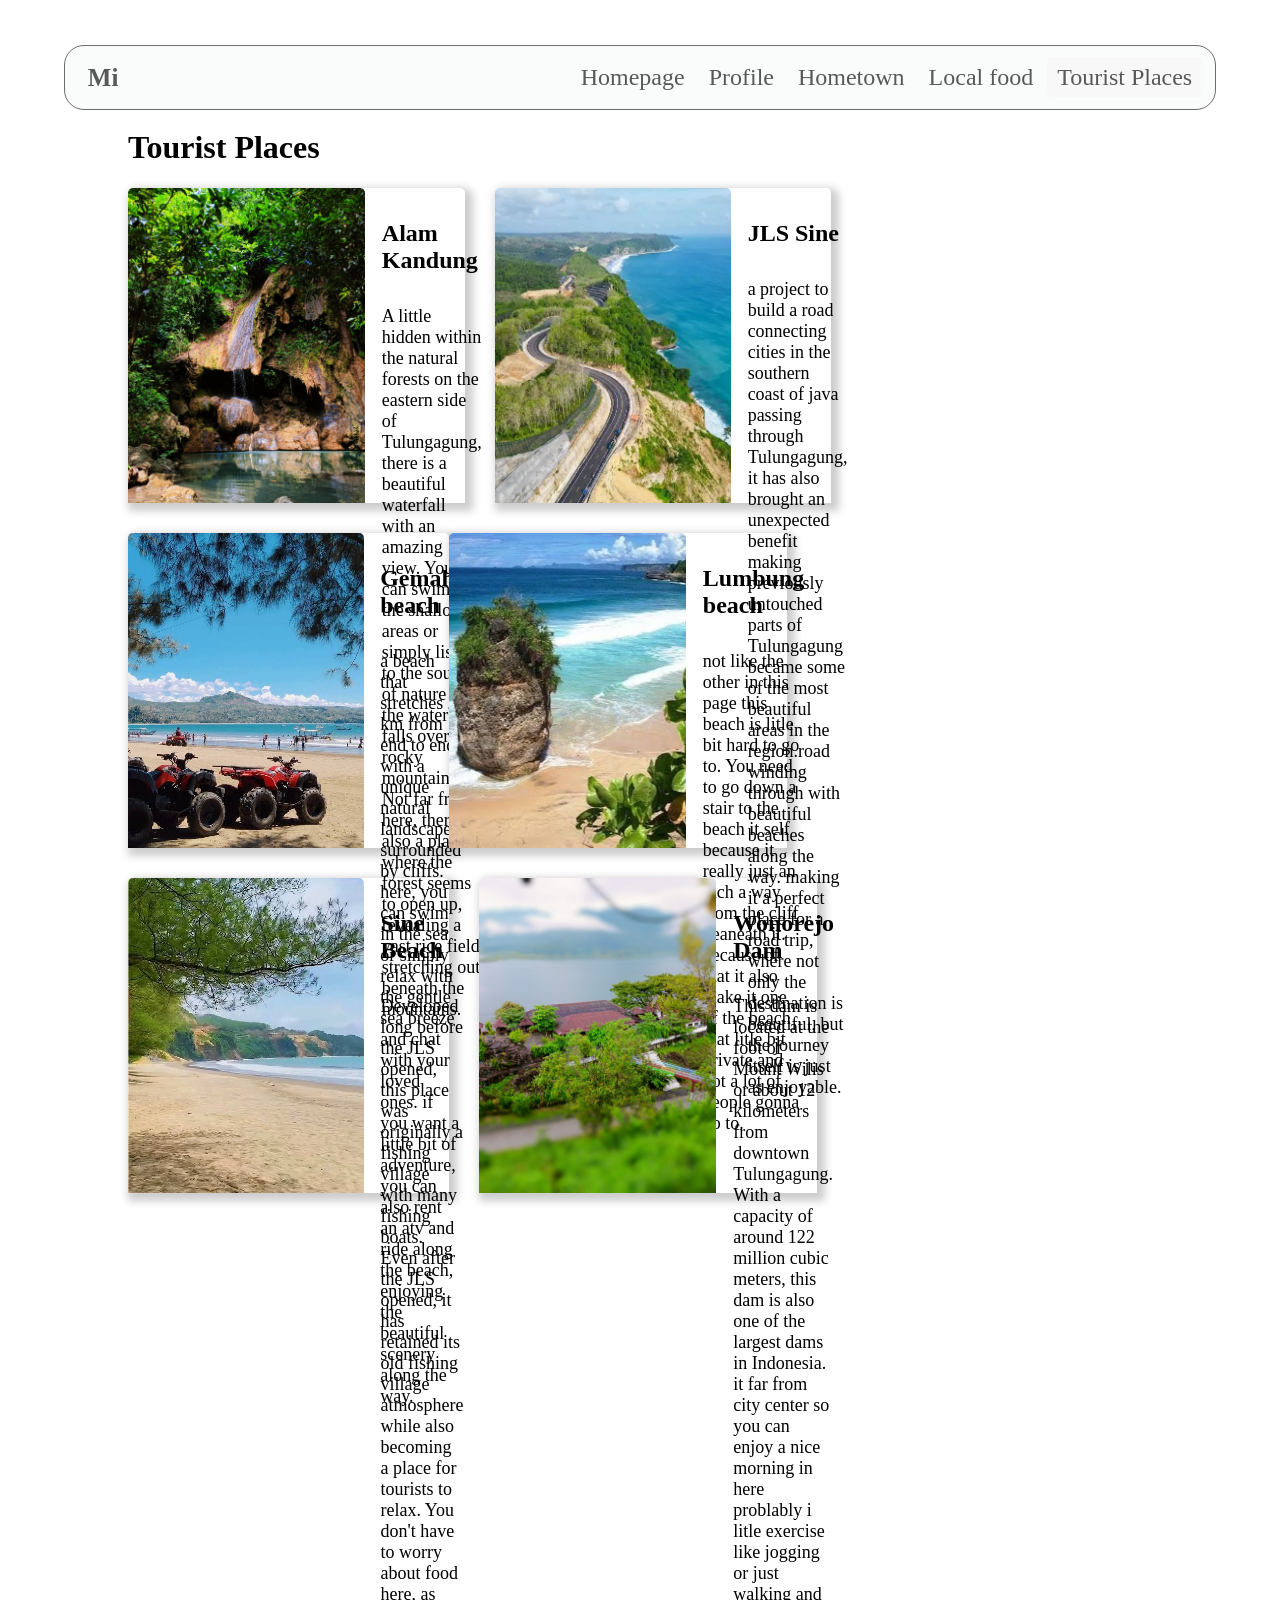
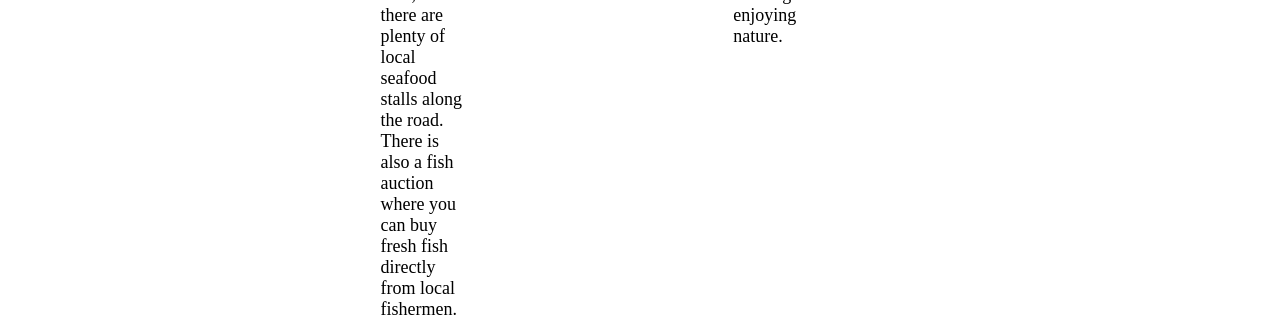
<file: touristPlaces.html>
<!doctype html>
<html lang="en">
  <head>
    <meta charset="UTF-8" />
    <meta http-equiv="X-UA-Compatible" content="IE=edge" />
    <meta name="viewport" content="width=device-width, initial-scale=1.0" />
    <title>Tourist Place</title>
    <link rel="stylesheet" href="navbar.css" />
    <link rel="stylesheet" href="cards.css" />
  </head>
  <body>
    <nav class="nav-bar">
      <div class="header">
        <a href="index.html" class="logo">Mi</a>
        <div class="header-right">
          <a href="index.html">Homepage</a>
          <a href="profile.html">Profile</a>
          <a href="hometown.html">Hometown</a>
          <a href="localFood.html">Local food</a>
          <a class="active" href="touristPlaces.html">Tourist Places</a>
        </div>
      </div>
    </nav>

    <div class="main">
      <div class="main-title">
        <h1>Tourist Places</h1>
        <article></article>

        <div class="cards">
          <div class="card">
            <img
              src="assets/alam kandung.jpeg"
              alt="alam kandung"
              style="height: 100%"
            />
            <div class="container">
              <h4>Alam Kandung</h4>
              <p>
                A little hidden within the natural forests on the eastern side
                of Tulungagung, there is a beautiful waterfall with an amazing
                view. You can swim in the shallow areas or simply listen to the
                sounds of nature as the water falls over the rocky mountains.
                Not far from here, there is also a place where the forest seems
                to open up, revealing a vast rice field stretching out beneath
                the mountains.
              </p>
            </div>
          </div>
          <div class="card">
            <img
              src="assets/jls sine.jpg"
              alt="JLS Sine"
              style="height: 100%"
            />
            <div class="container">
              <h4>JLS Sine</h4>
              <p>
                a project to build a road connecting cities in the southern
                coast of java passing through Tulungagung, it has also brought
                an unexpected benefit making previously untouched parts of
                Tulungagung became some of the most beautiful areas in the
                region.road winding through with beautiful beaches along the
                way. making it a perfect place for a road trip, where not only
                the destination is beautiful, but the journey itself is just as
                enjoyable.
              </p>
            </div>
          </div>
          <div class="card">
            <img
              src="assets/pantai gemah.jpg"
              alt="Avatar"
              style="height: 100%"
            />
            <div class="container">
              <h4>Gemah beach</h4>
              <p>
                a beach that stretches 2 km from end to end, with a unique
                natural landscape surrounded by cliffs. here, you can swim in
                the sea or simply relax with the gentle sea breeze and chat with
                your loved ones. if you want a little bit of adventure, you can
                also rent an atv and ride along the beach, enjoying the
                beautiful scenery along the way.
              </p>
            </div>
          </div>
          <div class="card">
            <img
              src="assets/pantai lumbung.jpg"
              alt="pantai lumbung"
              style="height: 100%"
            />
            <div class="container">
              <h4>Lumbung beach</h4>
              <p>
                not like the other in this page this beach is litle bit hard to
                go to. You need to go down a stair to the beach it self because
                it really just an inch a way from the cliff beaneath it. because
                of that it also make it one of the beach that litle bit private
                and not a lot of people gonna go to.
              </p>
            </div>
          </div>
          <div class="card">
            <img
              src="assets/pantai sine.jpg"
              alt="pantai sine"
              style="height: 100%"
            />
            <div class="container">
              <h4>Sine Beach</h4>
              <p>
                Developed long before the JLS opened, this place was originally
                a fishing village with many fishing boats. Even after the JLS
                opened, it has retained its old fishing village atmosphere while
                also becoming a place for tourists to relax. You don't have to
                worry about food here, as there are plenty of local seafood
                stalls along the road. There is also a fish auction where you
                can buy fresh fish directly from local fishermen.
              </p>
            </div>
          </div>
          <div class="card">
            <img
              src="assets/wonorejo resorvoir.jpeg"
              alt="wonorejo dam"
              style="height: 100%"
            />
            <div class="container">
              <h4>Wonorejo Dam</h4>
              <p>
                This dam is located at the foot of Mount Wilis or about 12
                kilometers from downtown Tulungagung. With a capacity of around
                122 million cubic meters, this dam is also one of the largest
                dams in Indonesia. it far from city center so you can enjoy a
                nice morning in here problably i litle exercise like jogging or
                just walking and enjoying nature.
              </p>
            </div>
          </div>
        </div>
      </div>
    </div>
  </body>
</html>
</file>
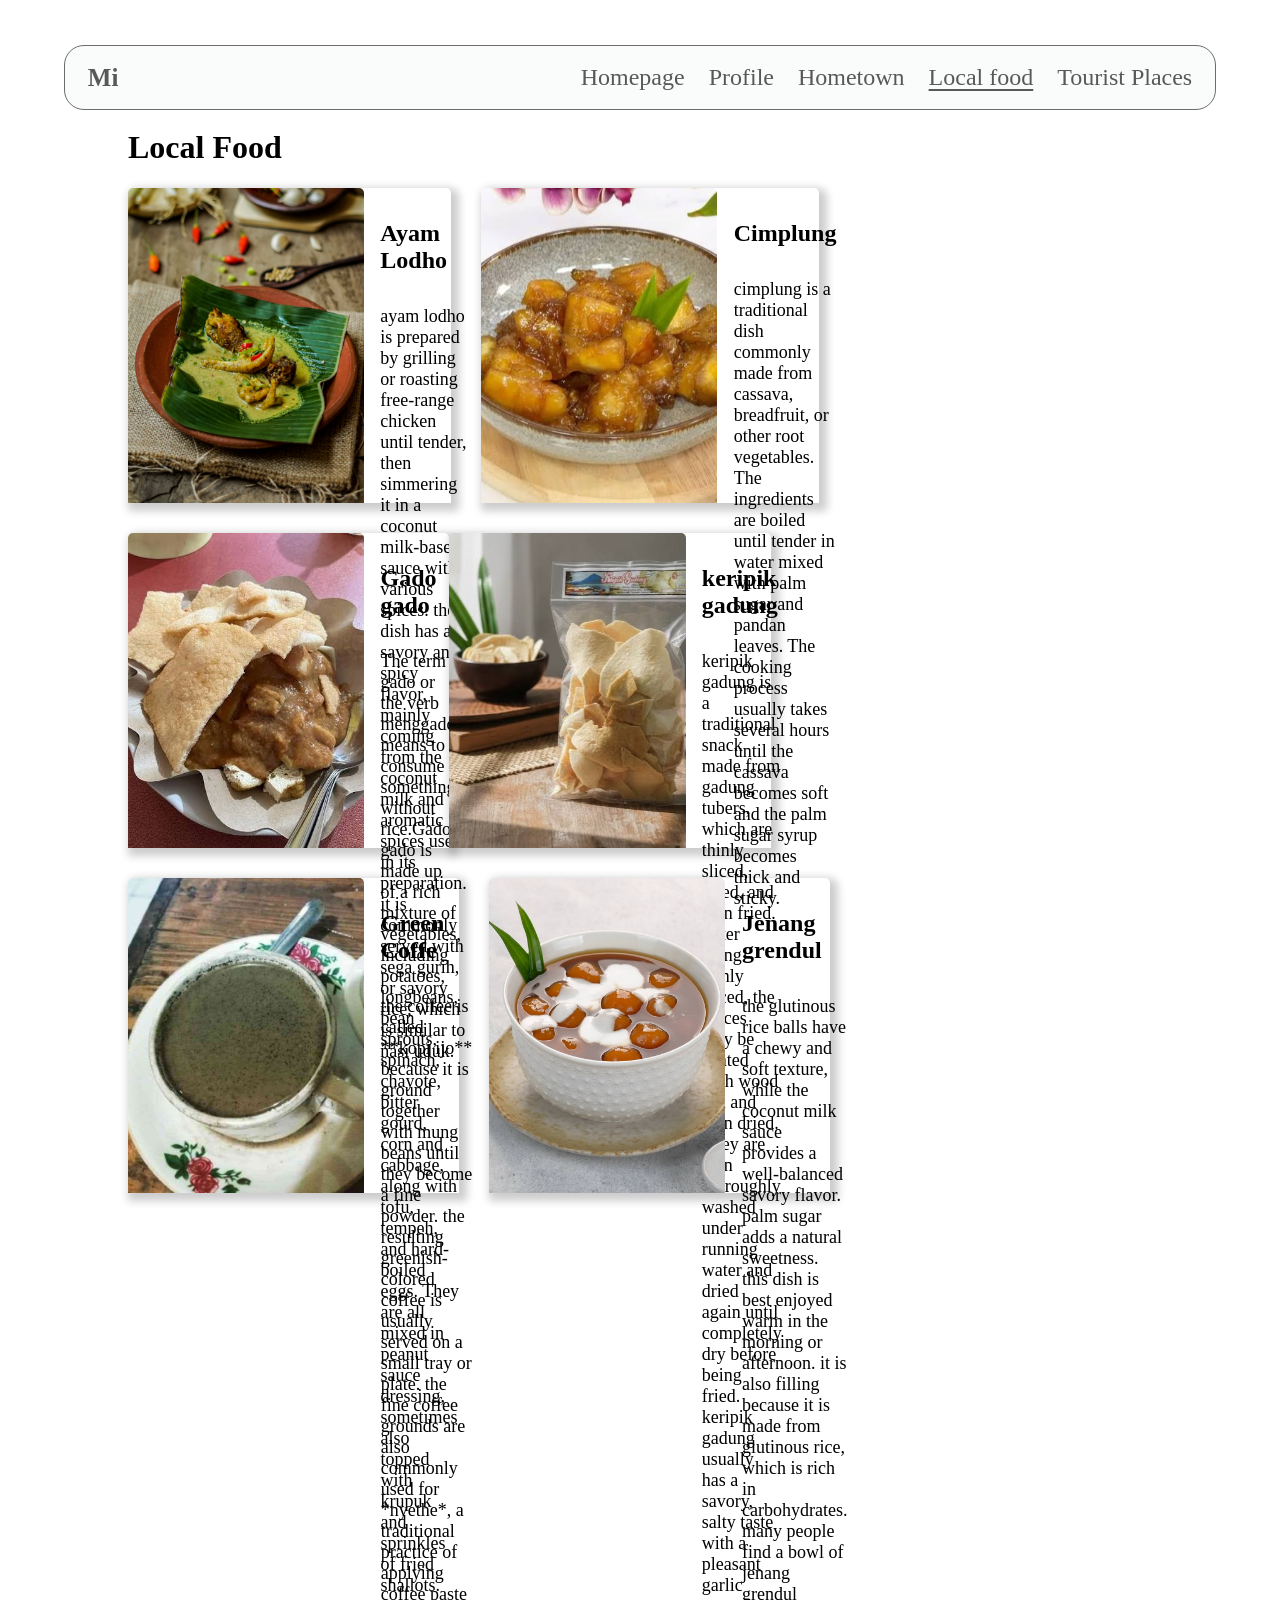
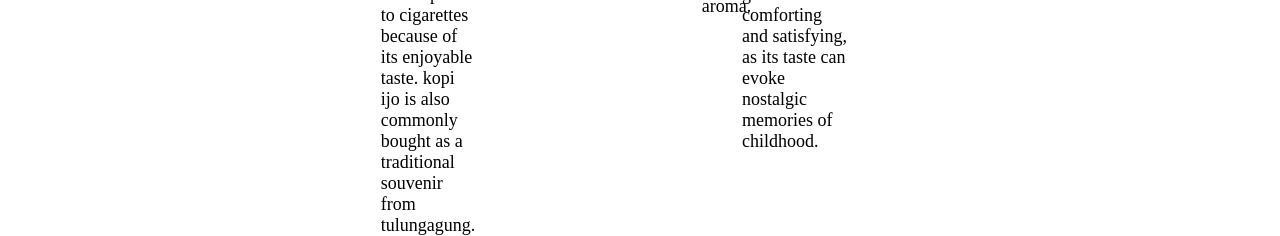
<file: quiz1/food/localFood.html>
<!doctype html>
<html lang="en">
  <head>
    <meta charset="UTF-8" />
    <meta http-equiv="X-UA-Compatible" content="IE=edge" />
    <meta name="viewport" content="width=device-width, initial-scale=1.0" />
    <title>Local Food</title>
    <link rel="stylesheet" href="/quiz1/assets/navbar.css" />
    <link rel="stylesheet" href="/quiz1/assets/cards.css" />
  </head>
  <body>
    <nav class="nav-bar">
      <div class="header">
        <a href="index.html" class="logo">Mi</a>
        <div class="header-right">
          <a href="/quiz1/index.html">Homepage</a>
          <a href="/quiz1/profile/profile.html">Profile</a>
          <a href="/quiz1/hometown/hometown.html">Hometown</a>
          <a class="active" href="/quiz1/food/localFood.html">Local food</a>
          <a href="/quiz1/tourist/touristPlaces.html">Tourist Places</a>
        </div>
      </div>
    </nav>

    <div class="main">
      <div class="main-title">
        <h1>Local Food</h1>
        <article></article>

        <div class="cards">
          <div class="card">
            <img
              src="/quiz1/assets/Ayam-lodho-bakar.jpg"
              alt="Ayam lodho"
              style="height: 100%"
            />
            <div class="container">
              <h4>Ayam Lodho</h4>
              <p>
                ayam lodho is prepared by grilling or roasting free-range
                chicken until tender, then simmering it in a coconut milk-based
                sauce with various spices. the dish has a savory and spicy
                flavor, mainly coming from the coconut milk and aromatic spices
                used in its preparation. it is commonly served with sega gurih,
                or savory rice, which is similar to nasi uduk.
              </p>
            </div>
          </div>
          <div class="card">
            <img
              src="/quiz1/assets/cimplung.jpg"
              alt="cimplung"
              style="height: 100%"
            />
            <div class="container">
              <h4>Cimplung</h4>
              <p>
                cimplung is a traditional dish commonly made from cassava,
                breadfruit, or other root vegetables. The ingredients are boiled
                until tender in water mixed with palm sugar and pandan leaves.
                The cooking process usually takes several hours until the
                cassava becomes soft and the palm sugar syrup becomes thick and
                sticky.
              </p>
            </div>
          </div>
          <div class="card">
            <img
              src="/quiz1/assets/gado gado.jpg"
              alt="Gado gado"
              style="height: 100%"
            />
            <div class="container">
              <h4>Gado gado</h4>
              <p>
                The term gado or the verb menggado means to consume something
                without rice.Gado-gado is made up of a rich mixture of
                vegetables, including potatoes, longbeans, bean sprouts,
                spinach, chayote, bitter gourd, corn and cabbage, along with
                tofu, tempeh, and hard-boiled eggs. They are all mixed in peanut
                sauce dressing, sometimes also topped with krupuk and sprinkles
                of fried shallots.
              </p>
            </div>
          </div>
          <div class="card">
            <img
              src="/quiz1/assets/Kerupuk-gadung.jpg"
              alt="Gadung (wild yam) crackers"
              style="height: 100%"
            />
            <div class="container">
              <h4>keripik gadung</h4>
              <p>
                keripik gadung is a traditional snack made from gadung tubers,
                which are thinly sliced, dried, and then fried. After being
                thinly sliced, the pieces may be coated with wood ash and then
                dried. They are then thoroughly washed under running water and
                dried again until completely dry before being fried. keripik
                gadung usually has a savory, salty taste with a pleasant garlic
                aroma.
              </p>
            </div>
          </div>
          <div class="card">
            <img
              src="/quiz1/assets/kopi ijo.jpg"
              alt="green coffe"
              style="height: 100%"
            />
            <div class="container">
              <h4>Green Coffe</h4>
              <p>
                the coffee is called **kopi ijo** because it is ground together
                with mung beans until they become a fine powder. the resulting
                greenish-colored coffee is usually served on a small tray or
                plate. the fine coffee grounds are also commonly used for
                *nyethe*, a traditional practice of applying coffee paste to
                cigarettes because of its enjoyable taste. kopi ijo is also
                commonly bought as a traditional souvenir from tulungagung.
              </p>
            </div>
          </div>
          <div class="card">
            <img
              src="/quiz1/assets/Jenang-Grendul.jpg"
              alt="jenang grendul"
              style="height: 100%"
            />
            <div class="container">
              <h4>Jenang grendul</h4>
              <p>
                the glutinous rice balls have a chewy and soft texture, while
                the coconut milk sauce provides a well-balanced savory flavor.
                palm sugar adds a natural sweetness. this dish is best enjoyed
                warm in the morning or afternoon. it is also filling because it
                is made from glutinous rice, which is rich in carbohydrates.
                many people find a bowl of jenang grendul comforting and
                satisfying, as its taste can evoke nostalgic memories of
                childhood.
              </p>
            </div>
          </div>
        </div>
      </div>
    </div>
  </body>
</html>
</file>
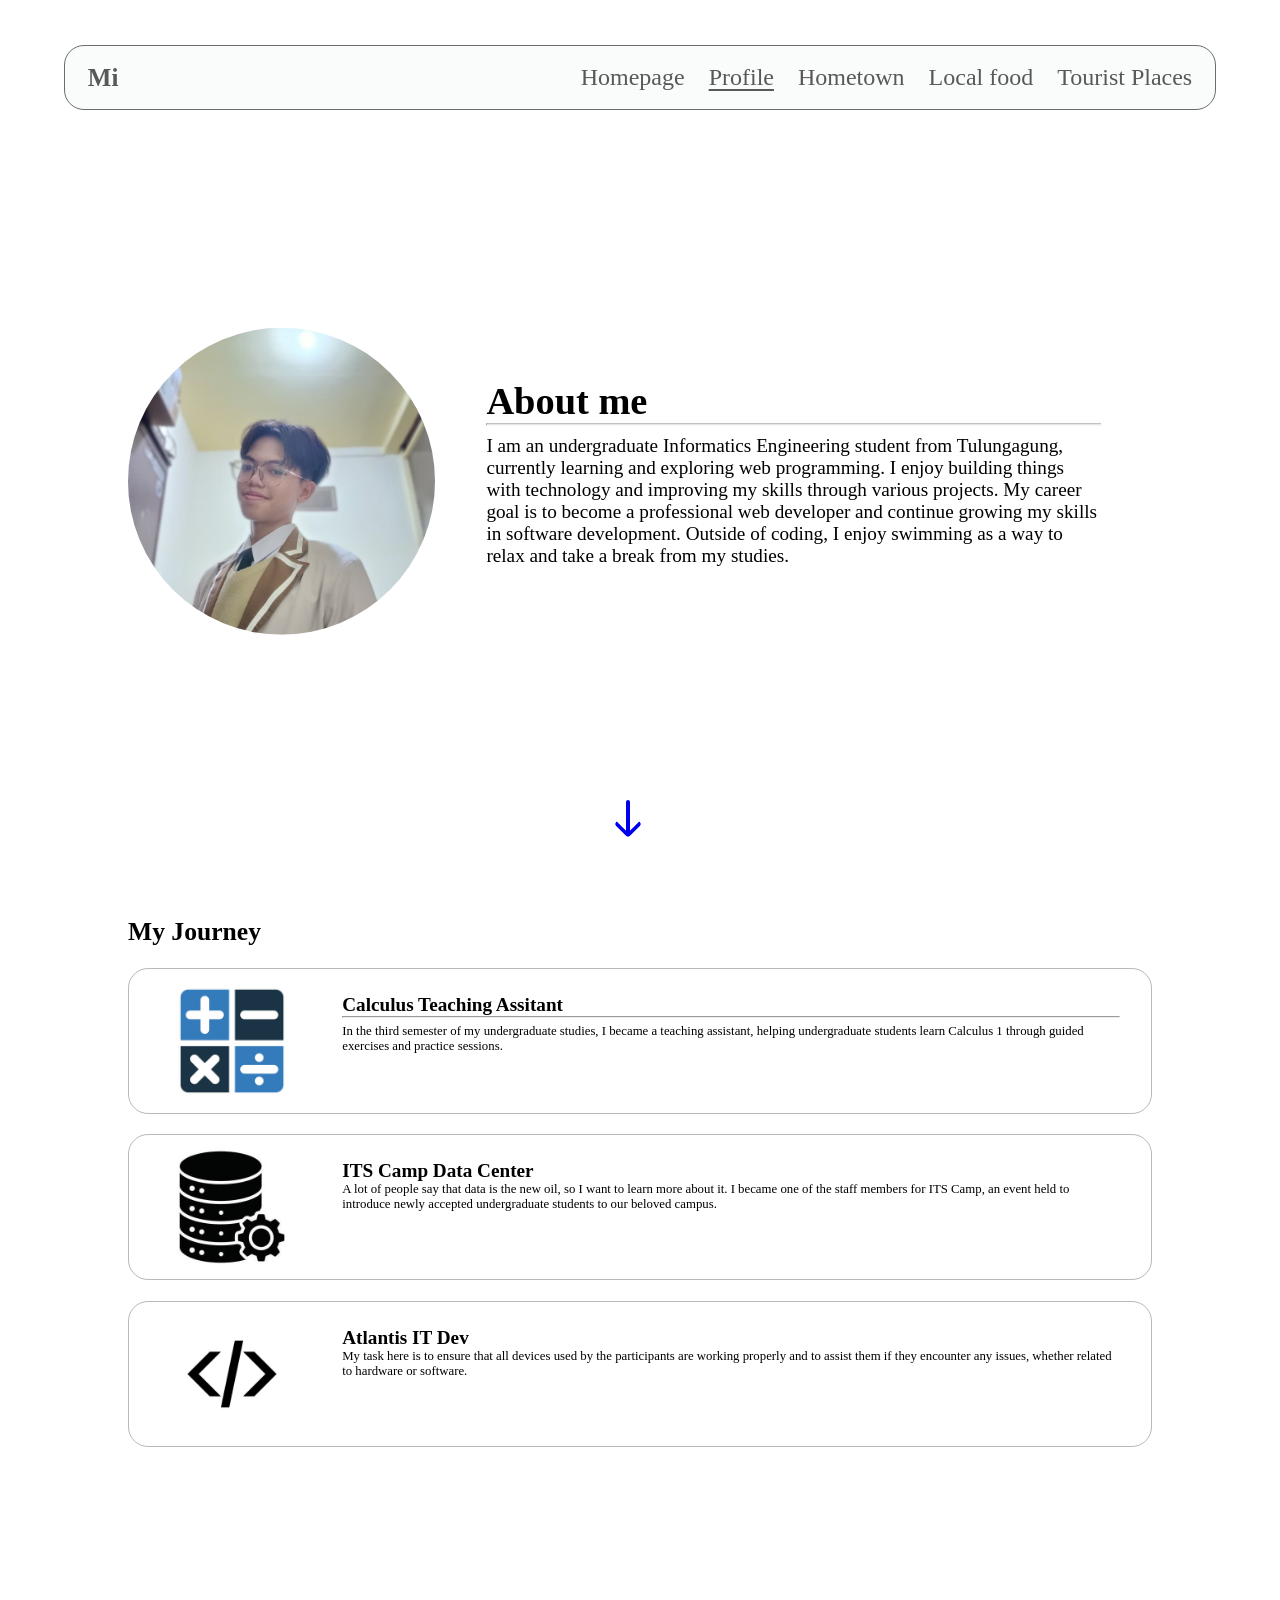
<file: quiz1/profile/profile.html>
<!doctype html>
<html lang="en">
  <head>
    <meta charset="UTF-8" />
    <meta http-equiv="X-UA-Compatible" content="IE=edge" />
    <meta name="viewport" content="width=device-width, initial-scale=1.0" />
    <title>Profile</title>
    <link rel="stylesheet" href="/quiz1/assets/navbar.css" />
    <link rel="stylesheet" href="profile.css" />
  </head>
  <body>
    <nav class="nav-bar">
      <div class="header">
        <a href="index.html" class="logo">Mi</a>
        <div class="header-right">
          <a href="/quiz1/index.html">Homepage</a>
          <a class="active" href="/quiz1/profile/profile.html">Profile</a>
          <a href="/quiz1/hometown/hometown.html">Hometown</a>
          <a href="/quiz1/food/localFood.html">Local food</a>
          <a href="/quiz1/tourist/touristPlaces.html">Tourist Places</a>
        </div>
      </div>
    </nav>

    <div class="aboutMe">
      <img src="/quiz1/assets/me.jpeg" alt="myself" />
      <div class="description">
        <h1>About me</h1>
        <hr />
        <article class="desc">
          I am an undergraduate Informatics Engineering student from
          Tulungagung, currently learning and exploring web programming. I enjoy
          building things with technology and improving my skills through
          various projects. My career goal is to become a professional web
          developer and continue growing my skills in software development.
          Outside of coding, I enjoy swimming as a way to relax and take a break
          from my studies.
        </article>
      </div>
    </div>

    <a href="#end">
      <div class="down-arrow"></div>
    </a>

    <div class="journey">
      <h1>My Journey</h1>
      <div class="resume">
        <img src="/quiz1/assets/math.jpg" alt="mathIcon" />
        <div class="desc">
          <h2>Calculus Teaching Assitant</h2>
          <hr />
          <article>
            In the third semester of my undergraduate studies, I became a
            teaching assistant, helping undergraduate students learn Calculus 1
            through guided exercises and practice sessions.
          </article>
        </div>
      </div>
      <div class="resume">
        <img src="/quiz1/assets/datcen.jpg" alt="data management" />
        <div class="desc">
          <h2>ITS Camp Data Center</h2>
          <article>
            A lot of people say that data is the new oil, so I want to learn
            more about it. I became one of the staff members for ITS Camp, an
            event held to introduce newly accepted undergraduate students to our
            beloved campus.
          </article>
        </div>
      </div>
      <div class="resume" id="end">
        <img src="/quiz1/assets/coding.jpg" alt="" />
        <div class="desc">
          <h2>Atlantis IT Dev</h2>
          <article>
            My task here is to ensure that all devices used by the participants
            are working properly and to assist them if they encounter any
            issues, whether related to hardware or software.
          </article>
        </div>
      </div>
    </div>
  </body>
</html>
</file>
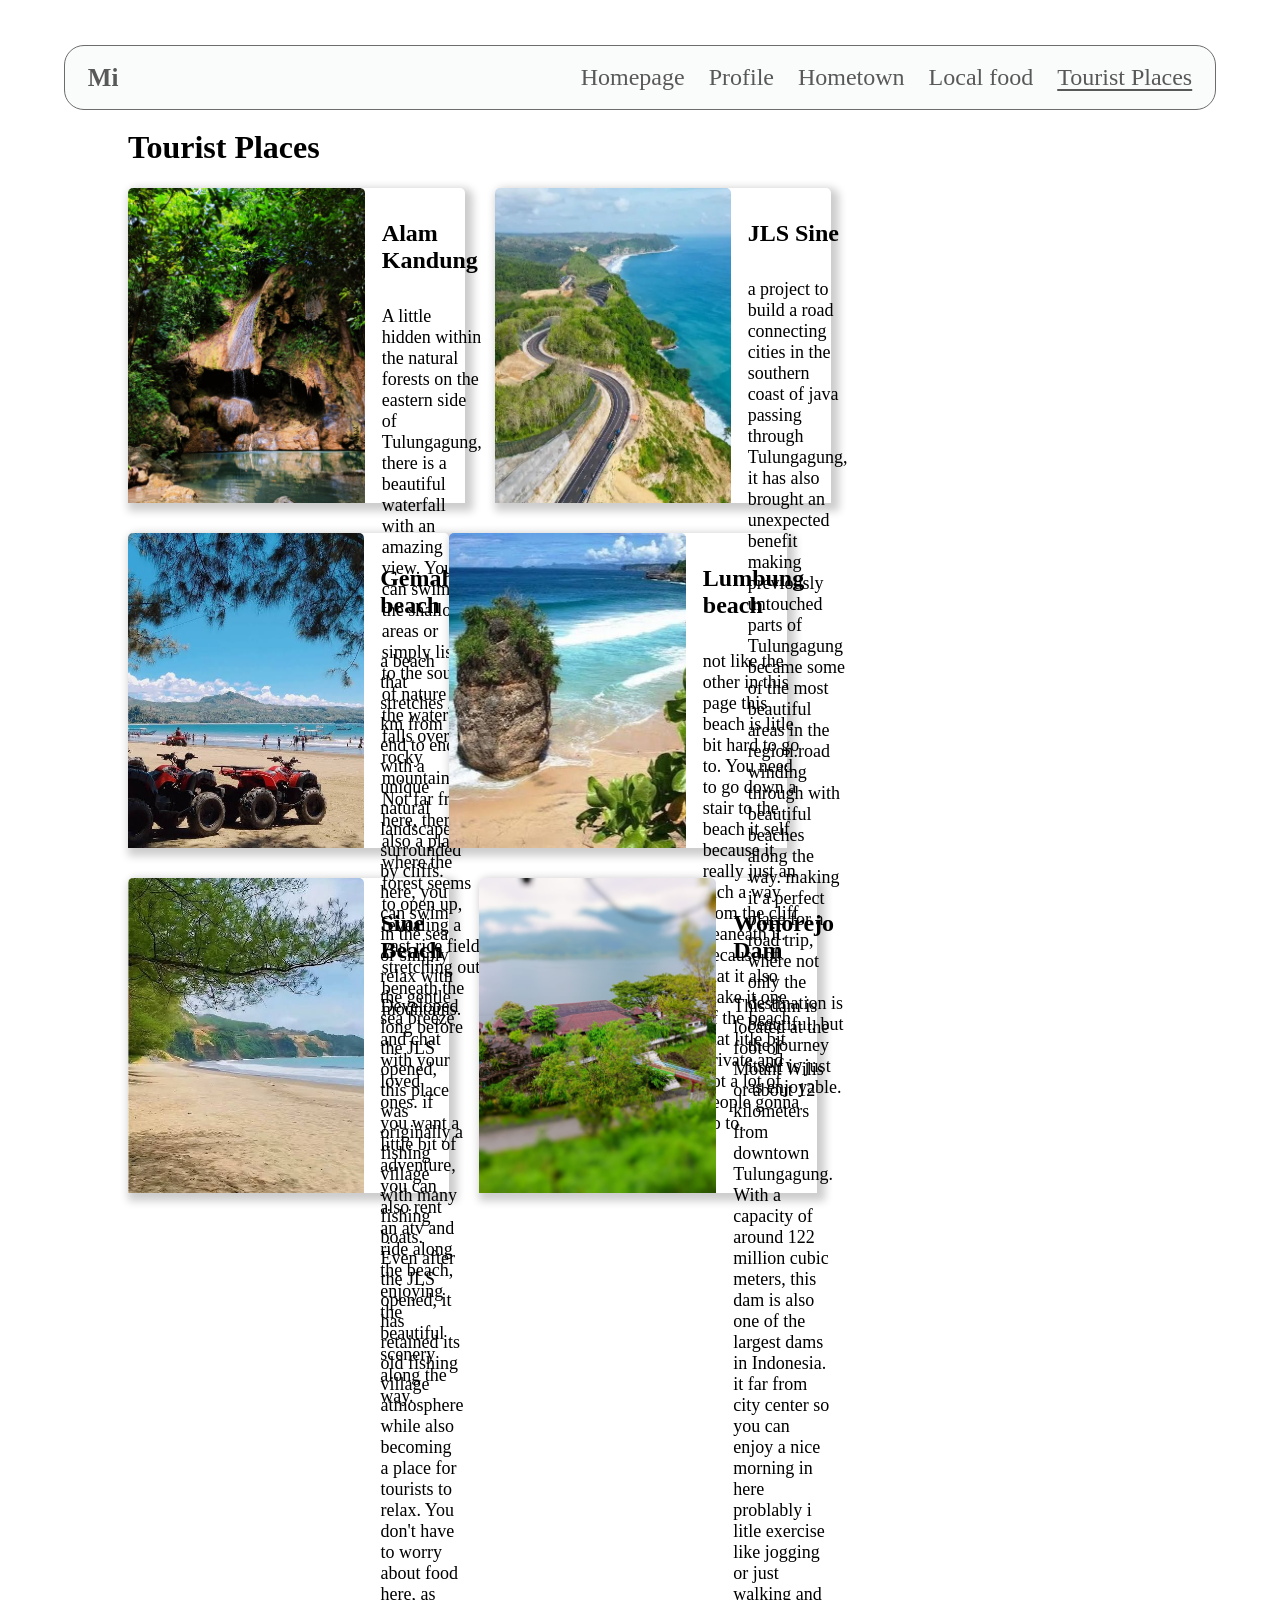
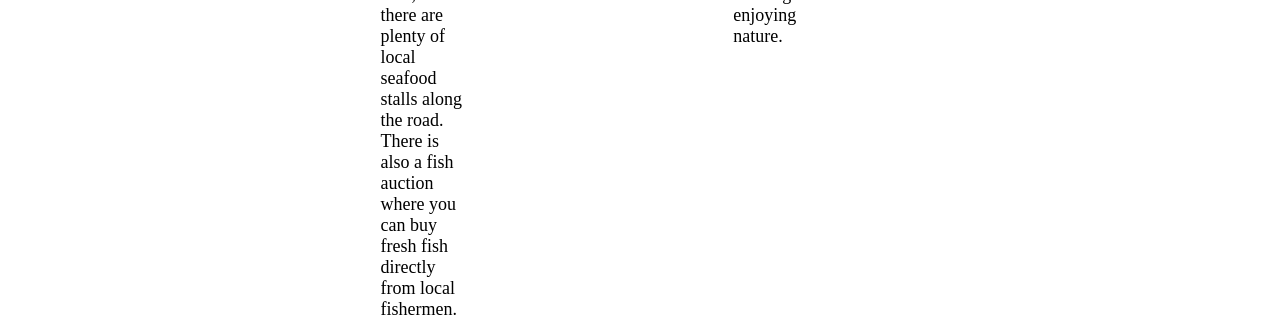
<file: quiz1/tourist/touristPlaces.html>
<!doctype html>
<html lang="en">
  <head>
    <meta charset="UTF-8" />
    <meta http-equiv="X-UA-Compatible" content="IE=edge" />
    <meta name="viewport" content="width=device-width, initial-scale=1.0" />
    <title>Tourist Place</title>
    <link rel="stylesheet" href="/quiz1/assets/navbar.css" />
    <link rel="stylesheet" href="/quiz1/assets/cards.css" />
  </head>
  <body>
    <nav class="nav-bar">
      <div class="header">
        <a href="index.html" class="logo">Mi</a>
        <div class="header-right">
          <a href="/quiz1/index.html">Homepage</a>
          <a href="/quiz1/profile/profile.html">Profile</a>
          <a href="/quiz1/hometown/hometown.html">Hometown</a>
          <a href="/quiz1/food/localFood.html">Local food</a>
          <a class="active" href="/quiz1/tourist/touristPlaces.html"
            >Tourist Places</a
          >
        </div>
      </div>
    </nav>

    <div class="main">
      <div class="main-title">
        <h1>Tourist Places</h1>
        <article></article>

        <div class="cards">
          <div class="card">
            <img
              src="/quiz1/assets/alam kandung.jpeg"
              alt="alam kandung"
              style="height: 100%"
            />
            <div class="container">
              <h4>Alam Kandung</h4>
              <p>
                A little hidden within the natural forests on the eastern side
                of Tulungagung, there is a beautiful waterfall with an amazing
                view. You can swim in the shallow areas or simply listen to the
                sounds of nature as the water falls over the rocky mountains.
                Not far from here, there is also a place where the forest seems
                to open up, revealing a vast rice field stretching out beneath
                the mountains.
              </p>
            </div>
          </div>
          <div class="card">
            <img
              src="/quiz1/assets/jls sine.jpg"
              alt="JLS Sine"
              style="height: 100%"
            />
            <div class="container">
              <h4>JLS Sine</h4>
              <p>
                a project to build a road connecting cities in the southern
                coast of java passing through Tulungagung, it has also brought
                an unexpected benefit making previously untouched parts of
                Tulungagung became some of the most beautiful areas in the
                region.road winding through with beautiful beaches along the
                way. making it a perfect place for a road trip, where not only
                the destination is beautiful, but the journey itself is just as
                enjoyable.
              </p>
            </div>
          </div>
          <div class="card">
            <img
              src="/quiz1/assets/pantai gemah.jpg"
              alt="Avatar"
              style="height: 100%"
            />
            <div class="container">
              <h4>Gemah beach</h4>
              <p>
                a beach that stretches 2 km from end to end, with a unique
                natural landscape surrounded by cliffs. here, you can swim in
                the sea or simply relax with the gentle sea breeze and chat with
                your loved ones. if you want a little bit of adventure, you can
                also rent an atv and ride along the beach, enjoying the
                beautiful scenery along the way.
              </p>
            </div>
          </div>
          <div class="card">
            <img
              src="/quiz1/assets/pantai lumbung.jpg"
              alt="pantai lumbung"
              style="height: 100%"
            />
            <div class="container">
              <h4>Lumbung beach</h4>
              <p>
                not like the other in this page this beach is litle bit hard to
                go to. You need to go down a stair to the beach it self because
                it really just an inch a way from the cliff beaneath it. because
                of that it also make it one of the beach that litle bit private
                and not a lot of people gonna go to.
              </p>
            </div>
          </div>
          <div class="card">
            <img
              src="/quiz1/assets/pantai sine.jpg"
              alt="pantai sine"
              style="height: 100%"
            />
            <div class="container">
              <h4>Sine Beach</h4>
              <p>
                Developed long before the JLS opened, this place was originally
                a fishing village with many fishing boats. Even after the JLS
                opened, it has retained its old fishing village atmosphere while
                also becoming a place for tourists to relax. You don't have to
                worry about food here, as there are plenty of local seafood
                stalls along the road. There is also a fish auction where you
                can buy fresh fish directly from local fishermen.
              </p>
            </div>
          </div>
          <div class="card">
            <img
              src="/quiz1/assets/wonorejo resorvoir.jpeg"
              alt="wonorejo dam"
              style="height: 100%"
            />
            <div class="container">
              <h4>Wonorejo Dam</h4>
              <p>
                This dam is located at the foot of Mount Wilis or about 12
                kilometers from downtown Tulungagung. With a capacity of around
                122 million cubic meters, this dam is also one of the largest
                dams in Indonesia. it far from city center so you can enjoy a
                nice morning in here problably i litle exercise like jogging or
                just walking and enjoying nature.
              </p>
            </div>
          </div>
        </div>
      </div>
    </div>
  </body>
</html>
</file>
<file: navbar.css>
/* Navbar styling start */
.header {
  display: flex;
  align-items: center;     
  justify-content: space-between;  
  background-color: #F8F9FA;
  opacity: 65%;
  padding: 5px 1vw;
  margin: 5vh 0;
  border-style: solid;
  border-radius: 20px;
  border-color: #1E1E1E;
  border-width: 1px;
  width: 90%;
  height: 65px;
  position: absolute;
  left: 5%;
  box-sizing: border-box;
  z-index: 100000;    
}

.header a {
  font-size: x-large;
  color: black;
  text-align: center;
  padding: 7px 10px;
  text-decoration: none;
  border-radius: 5px;
}

.header a.logo {
  font-size: 25px;
  font-weight: bold;
}

.header a:hover {
  background-color: #ddd;
  color: black;
}

.header a.active {
  background-color: #F5F5F5;
}
/* Navbar styling end */
</file>
<file: index.css>
body{
    margin: 0;
    overflow: hidden;
}

.welcome{
    position: absolute;
    top: 50%;
    left: 50%;
    transform: translate(-50%,  -50%);
    text-align: center;
}

.welcome h1{
    margin: 0;
    font-size: xxx-large;
    font-weight: 550;
}
.welcome h2{
    margin: 0;
    font-size: xx-large;
}

.bg{
    position: absolute;
    z-index: -1;
    filter: blur(2px) grayscale(0.4);
    height:100%;
    width:100%;
}

@media screen and (max-width: 500px) {
  .header a {
    float: none;
    display: block;
    text-align: left;
  }
  .header-right {
    float: none;
  }
}
</file>
<file: quiz1/assets/navbar.css>
/* Navbar styling start */
.header {
  display: flex;
  align-items: center;
  justify-content: space-between;
  background-color: #f8f9fa;
  opacity: 65%;
  padding: 5px 1vw;
  margin: 5vh 0;
  border-style: solid;
  border-radius: 20px;
  border-color: #1e1e1e;
  border-width: 1px;
  width: 90%;
  height: 65px;
  position: absolute;
  left: 5%;
  box-sizing: border-box;
  z-index: 100000;
}

.header a {
  font-size: x-large;
  color: black;
  text-align: center;
  padding: 7px 10px;
  text-decoration: none;
  border-radius: 5px;
}

.header a.logo {
  font-size: 25px;
  font-weight: bold;
}

.header a:hover {
  background-color: #ddd;
  color: black;
}

.header a.active {
  text-decoration: underline;
  text-underline-offset: 4px;
}
/* Navbar styling end */
</file>
<file: quiz1/style.css>
body{
    margin: 0;
    overflow: hidden;
}

.welcome{
    position: absolute;
    top: 50%;
    left: 50%;
    transform: translate(-50%,  -50%);
    text-align: center;
}

.welcome h1{
    margin: 0;
    font-size: xxx-large;
    font-weight: 550;
}
.welcome h2{
    margin: 0;
    font-size: xx-large;
}

.bg{
    position: absolute;
    z-index: -1;
    filter: blur(2px) grayscale(0.4);
    height:100%;
    width:100%;
}

@media screen and (max-width: 500px) {
  .header a {
    float: none;
    display: block;
    text-align: left;
  }
  .header-right {
    float: none;
  }
}
</file>
<file: quiz1/assets/cards.css>
body {
  margin: 0;
  overflow: hidden;
}

.main {
  position: absolute;
  top: 12dvh;
  margin: 0 10%;
  width: 80%;
}

.cards {
  display: flex;
  flex-wrap: wrap;
}

.card {
  display: flex;
  flex: 0 0 calc(33.333% - 20px);
  box-shadow: 4px 4px 8px 4px rgba(0, 0, 0, 0.2);
  transition: 0.3s;
  border-radius: 5px 5px 0 0;
  height: 35dvh;
  margin-right: 30px;
  margin-bottom: 30px;
}

.card:nth-child(3n) {
  margin-right: 0;
}

img {
  border-radius: 5px 5px 0 0;
}

.container {
  padding: 0 5%;
  font-size: large;
}

.container h4 {
  font-size: x-large;
}
</file>
<file: quiz1/hometown/hometown.css>
body{
    margin: 0;
    overflow: hidden;
}

.center{
    position: absolute;
    top: 50%;
    transform: translate(0,  -45%);
    margin: 0 10%;
    width: 80%;
}

.main{
    display: flex;
    z-index: -1;
}

img{
    height: 70dvh;
}

.main .desc{
    margin: 0 5%;
    font-size: 1.2vw;
    font-size: 1.2vw;
}

.desc h1{
    font-weight: 500;
    margin: 0;
}

.desc h2{
    font-weight: 500;
    margin: 0;
    font-size: xxx-large;
}

.desc article{
    margin-top: 2%;
}
</file>
<file: quiz1/profile/profile.css>
@keyframes appear {
  from {
    opacity: 0;
    scale: 0.5;
  }
  to {
    opacity: 1;
    scale: 1;
  }
}

@keyframes jumpInfinite {
  0% {
    margin-top: 0;
  }
  50% {
    margin-top: 20px;
  }
  100% {
    margin-top: 0;
  }
}

html,
body {
  margin: 0;
  width: 100%;
  scrollbar-width: none;
  -ms-overflow-style: none;
  scroll-behavior: smooth;
}

/* chrome, safari, opera */
html::-webkit-scrollbar,
body::-webkit-scrollbar {
  display: none;
}

.aboutMe {
  position: absolute;
  display: flex;
  align-items: center;
  top: 50%;
  transform: translate(0, -40%);
  margin: 0 10%;
}

.aboutMe img {
  border-radius: 100%;
  width: 30%;
}

.aboutMe .description {
  margin: 5%;
  transform: translate(0, -10%);
  font-size: 1.5vw;
}

.down-arrow {
  position: absolute;
  top: calc(100vh - 100px);
  left: calc(50% - 14px);
  width: 0;
  height: 30px;
  border: 2px solid;
  border-radius: 2px;
  animation: jumpInfinite 1.5s infinite;
}

.down-arrow:after {
  content: " ";
  position: absolute;
  top: 12px;
  left: -10px;
  width: 16px;
  height: 16px;
  border-bottom: 4px solid;
  border-right: 4px solid;
  border-radius: 4px;
  transform: rotateZ(45deg);
}

h1 {
  margin-bottom: 0;
}

h2 {
  margin-bottom: 0;
}

hr {
  margin-top: 0;
}

.journey {
  position: absolute;
  top: 100%;
  margin: 0 10%;
  font-size: 1vw;
  width: 80%;
  height: 100%;
}

.resume {
  animation: appear linear;
  animation-timeline: view();
  animation-range: entry 0 cover 20%;
  border-style: solid;
  border-radius: 20px;
  border-color: hwb(0 72% 27%);
  border-width: 1px;
  display: flex;
  margin-top: 2%;
  padding: 0 3%;
}

.resume img {
  width: 15%;
  margin-right: 4%;
}

.resume .desc {
  margin-top: 1dvh;
}
</file>
<file: hometown.css>
body{
    margin: 0;
    overflow: hidden;
}

.center{
    position: absolute;
    top: 50%;
    transform: translate(0,  -45%);
    margin: 0 10%;
    width: 80%;
}

.main{
    display: flex;
    z-index: -1;
}

img{
    height: 70dvh;
}

.main .desc{
    margin: 0 5%;
    font-size: 1.2vw;
    font-size: 1.2vw;
}

.desc h1{
    font-weight: 500;
    margin: 0;
}

.desc h2{
    font-weight: 500;
    margin: 0;
    font-size: xxx-large;
}

.desc article{
    margin-top: 2%;
}
</file>
<file: cards.css>
body {
  margin: 0;
  overflow: hidden;
}

.main {
  position: absolute;
  top: 12dvh;
  margin: 0 10%;
  width: 80%;
}

.cards {
  display: flex;
  flex-wrap: wrap;
}

.card {
  display: flex;
  flex: 0 0 calc(33.333% - 20px);
  box-shadow: 4px 4px 8px 4px rgba(0, 0, 0, 0.2);
  transition: 0.3s;
  border-radius: 5px 5px 0 0;
  height: 35dvh;
  margin-right: 30px;
  margin-bottom: 30px;
}

.card:nth-child(3n) {
  margin-right: 0;
}

img {
  border-radius: 5px 5px 0 0;
}

.container {
  padding: 0 5%;
  font-size: large;
}

.container h4 {
  font-size: x-large;
}
</file>
<file: profile.css>
@keyframes appear {
  from {
    opacity: 0;
    scale: 0.5;
  }
  to {
    opacity: 1;
    scale: 1;
  }
}

@keyframes jumpInfinite {
  0% {
    margin-top: 0;
  }
  50% {
    margin-top: 20px;
  }
  100% {
    margin-top: 0;
  }
}

html,
body {
  margin: 0;
  width: 100%;
  scrollbar-width: none;
  -ms-overflow-style: none;
  scroll-behavior: smooth;
}

/* chrome, safari, opera */
html::-webkit-scrollbar,
body::-webkit-scrollbar {
  display: none;
}

.aboutMe {
  position: absolute;
  display: flex;
  align-items: center;
  top: 50%;
  transform: translate(0, -40%);
  margin: 0 10%;
}

.aboutMe img {
  border-radius: 100%;
  width: 30%;
}

.aboutMe .description {
  margin: 5%;
  transform: translate(0, -10%);
  font-size: 1.5vw;
}

.down-arrow {
  position: absolute;
  top: calc(100vh - 100px);
  left: calc(50% - 14px);
  width: 0;
  height: 30px;
  border: 2px solid;
  border-radius: 2px;
  animation: jumpInfinite 1.5s infinite;
}

.down-arrow:after {
  content: " ";
  position: absolute;
  top: 12px;
  left: -10px;
  width: 16px;
  height: 16px;
  border-bottom: 4px solid;
  border-right: 4px solid;
  border-radius: 4px;
  transform: rotateZ(45deg);
}

h1 {
  margin-bottom: 0;
}

h2 {
  margin-bottom: 0;
}

hr {
  margin-top: 0;
}

.journey {
  position: absolute;
  top: 100%;
  margin: 0 10%;
  font-size: 1vw;
  width: 80%;
  height: 100%;
}

.resume {
  animation: appear linear;
  animation-timeline: view();
  animation-range: entry 0 cover 20%;
  border-style: solid;
  border-radius: 20px;
  border-color: hwb(0 72% 27%);
  border-width: 1px;
  display: flex;
  margin-top: 2%;
  padding: 0 3%;
}

.resume img {
  width: 15%;
  margin-right: 4%;
}

.resume .desc {
  margin-top: 1dvh;
}
</file>
